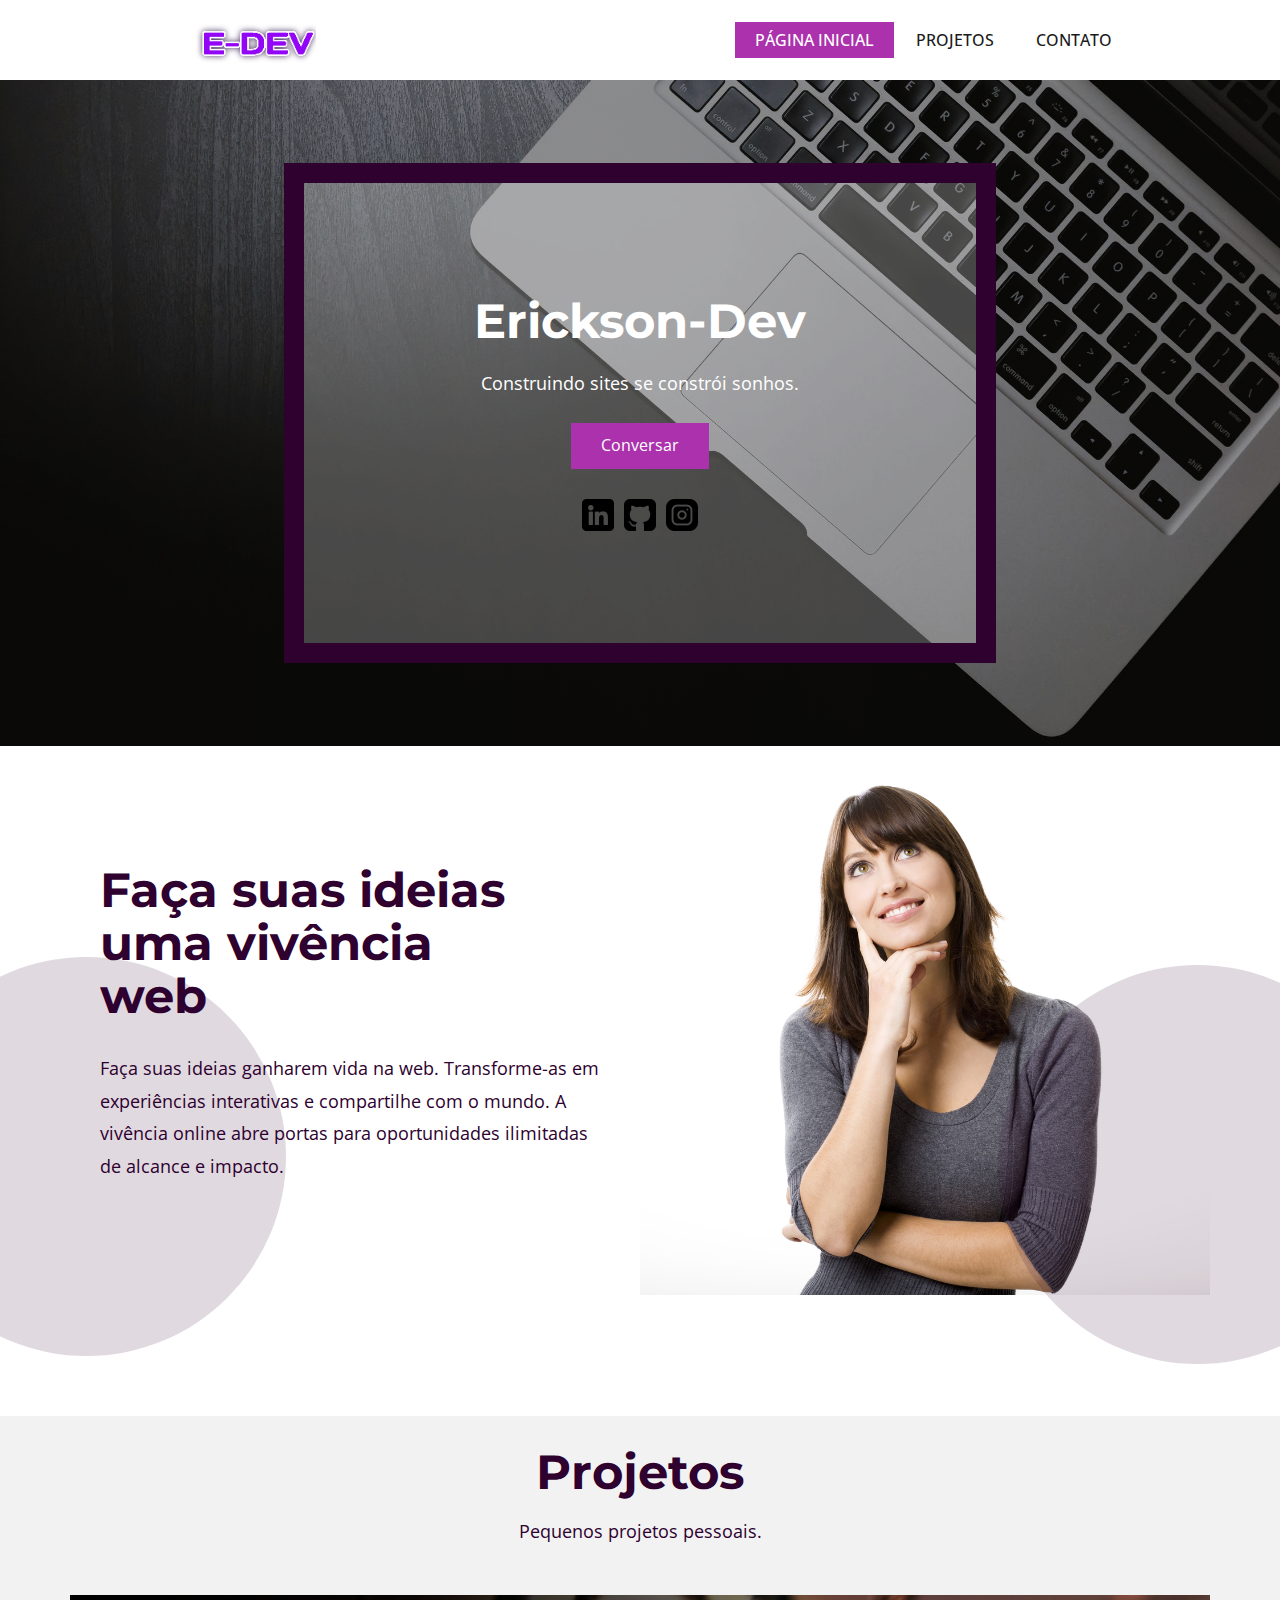
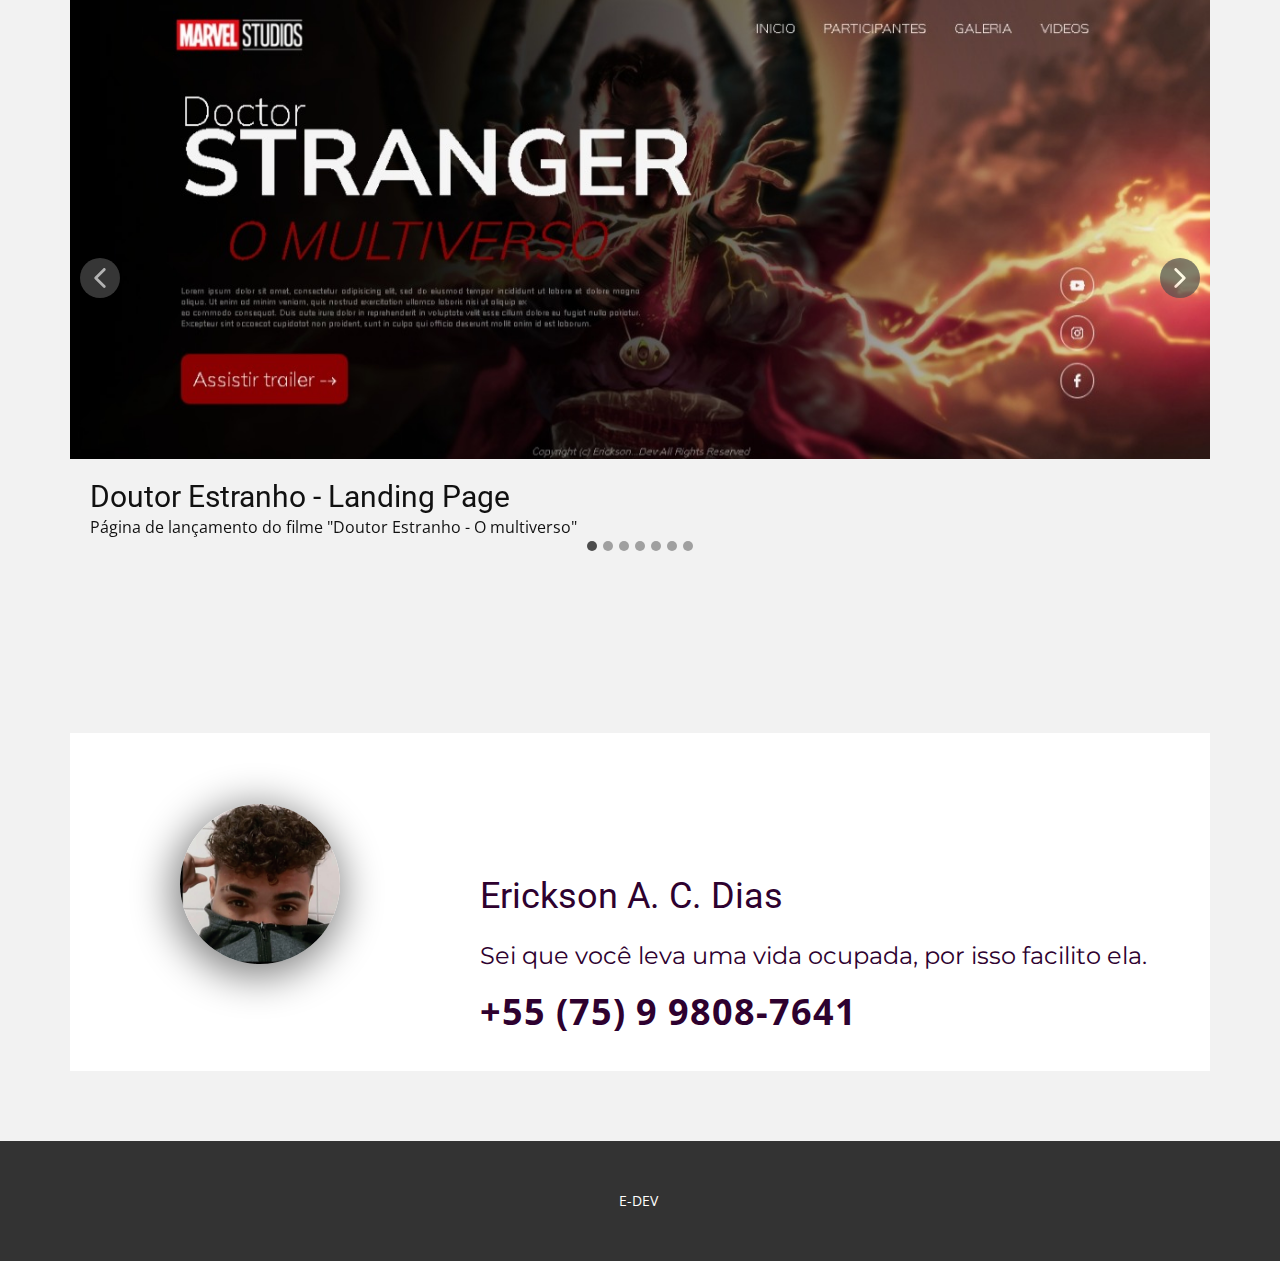
<file: index.html>
<!DOCTYPE html>
<html style="font-size: 16px;" lang="pt"><head>
    <meta name="viewport" content="width=device-width, initial-scale=1.0">
    <meta charset="utf-8">
    <meta name="keywords" content="Gallery, ​Turn your ideas to live web experiences, Our Projects, ​Turn your ideas to live web experiences">
    <meta name="description" content="">
    <title>E-DEV</title>
    <link rel="stylesheet" href="nicepage.css" media="screen">
<link rel="stylesheet" href="Página-Inicial.css" media="screen">
    <script class="u-script" type="text/javascript" src="jquery.js" defer=""></script>
    <script class="u-script" type="text/javascript" src="nicepage.js" defer=""></script>
    <meta name="generator" content="Nicepage 5.10.10, nicepage.com">
    <link id="u-theme-google-font" rel="stylesheet" href="https://fonts.googleapis.com/css?family=Roboto:100,100i,300,300i,400,400i,500,500i,700,700i,900,900i|Open+Sans:300,300i,400,400i,500,500i,600,600i,700,700i,800,800i">
    <link id="u-page-google-font" rel="stylesheet" href="https://fonts.googleapis.com/css?family=Montserrat:100,100i,200,200i,300,300i,400,400i,500,500i,600,600i,700,700i,800,800i,900,900i">
    
    
    
    
    
    <script type="application/ld+json">{
		"@context": "http://schema.org",
		"@type": "Organization",
		"name": "Portifólio"
}</script>
    <meta name="theme-color" content="#2590f4">
    <meta property="og:title" content="Página Inicial">
    <meta property="og:type" content="website">
  <meta data-intl-tel-input-cdn-path="intlTelInput/"></head>
  <body data-home-page="Página-Inicial.html" data-home-page-title="Página Inicial" class="u-body u-xl-mode" data-lang="pt"><header class="u-clearfix u-header u-header" id="sec-7f3a"><div class="u-clearfix u-sheet u-valign-middle-md u-valign-middle-sm u-valign-middle-xs u-sheet-1">
        <nav class="u-menu u-menu-one-level u-offcanvas u-menu-1">
          <div class="menu-collapse" style="font-size: 1rem; letter-spacing: 0px; text-transform: uppercase;">
            <a class="u-button-style u-custom-active-border-color u-custom-active-color u-custom-border u-custom-border-color u-custom-borders u-custom-hover-border-color u-custom-hover-color u-custom-left-right-menu-spacing u-custom-padding-bottom u-custom-text-active-color u-custom-text-color u-custom-text-hover-color u-custom-top-bottom-menu-spacing u-nav-link u-text-active-palette-1-base u-text-hover-palette-2-base" href="#" style="padding: 7px 10px; font-size: calc(1em + 14px);">
              <svg class="u-svg-link" viewBox="0 0 24 24"><use xmlns:xlink="http://www.w3.org/1999/xlink" xlink:href="#menu-hamburger"></use></svg>
              <svg class="u-svg-content" version="1.1" id="menu-hamburger" viewBox="0 0 16 16" x="0px" y="0px" xmlns:xlink="http://www.w3.org/1999/xlink" xmlns="http://www.w3.org/2000/svg"><g><rect y="1" width="16" height="2"></rect><rect y="7" width="16" height="2"></rect><rect y="13" width="16" height="2"></rect>
</g></svg>
            </a>
          </div>
          <div class="u-custom-menu u-nav-container">
            <ul class="u-custom-font u-nav u-spacing-2 u-text-font u-unstyled u-nav-1"><li class="u-nav-item"><a class="u-active-custom-color-1 u-border-active-palette-1-base u-border-hover-palette-1-light-1 u-border-no-left u-border-no-right u-border-no-top u-button-style u-hover-custom-color-2 u-nav-link u-text-active-white u-text-grey-90 u-text-hover-white" href="Página-Inicial.html" style="padding: 10px 20px;">Página Inicial</a>
</li><li class="u-nav-item"><a class="u-active-custom-color-1 u-border-active-palette-1-base u-border-hover-palette-1-light-1 u-border-no-left u-border-no-right u-border-no-top u-button-style u-hover-custom-color-2 u-nav-link u-text-active-white u-text-grey-90 u-text-hover-white" href="Página-Inicial.html#carousel_4efb" style="padding: 10px 20px;">Projetos</a>
</li><li class="u-nav-item"><a class="u-active-custom-color-1 u-border-active-palette-1-base u-border-hover-palette-1-light-1 u-border-no-left u-border-no-right u-border-no-top u-button-style u-hover-custom-color-2 u-nav-link u-text-active-white u-text-grey-90 u-text-hover-white" href="Página-Inicial.html#sec-2f1b" style="padding: 10px 20px;">Contato</a>
</li></ul>
          </div>
          <div class="u-custom-menu u-nav-container-collapse">
            <div class="u-black u-container-style u-inner-container-layout u-opacity u-opacity-95 u-sidenav">
              <div class="u-inner-container-layout u-sidenav-overflow">
                <div class="u-menu-close"></div>
                <ul class="u-align-center u-nav u-popupmenu-items u-unstyled u-nav-2"><li class="u-nav-item"><a class="u-button-style u-nav-link" href="Página-Inicial.html">Página Inicial</a>
</li><li class="u-nav-item"><a class="u-button-style u-nav-link" href="Página-Inicial.html#carousel_4efb">Projetos</a>
</li><li class="u-nav-item"><a class="u-button-style u-nav-link" href="Página-Inicial.html#sec-2f1b">Contato</a>
</li></ul>
              </div>
            </div>
            <div class="u-black u-menu-overlay u-opacity u-opacity-70"></div>
          </div>
        </nav>
        <img class="u-absolute-hcenter-md u-absolute-hcenter-sm u-absolute-hcenter-xs u-expanded-height-md u-expanded-height-sm u-expanded-height-xs u-image u-image-default u-preserve-proportions u-image-1" src="images/20230603_200849.png" alt="" data-image-width="150" data-image-height="100">
      </div></header>
    <section class="u-clearfix u-container-align-center u-image u-shading u-section-1" id="sec-42c0" data-image-width="2250" data-image-height="1500">
      <div class="u-clearfix u-sheet u-valign-middle u-sheet-1">
        <div class="u-align-left u-border-20 u-border-custom-color-3 u-container-align-center u-container-style u-group u-opacity u-opacity-25 u-white u-group-1">
          <div class="u-container-layout u-valign-middle u-container-layout-1">
            <h2 class="u-align-center u-custom-font u-font-montserrat u-text u-text-body-alt-color u-text-1">Erickson-Dev</h2>
            <p class="u-align-center u-text u-text-body-alt-color u-text-2">Construindo sites se constrói sonhos.</p>
            <a href="https://wa.me/5575998087641" class="u-border-none u-btn u-button-style u-custom-color-1 u-btn-1">Conversar</a>
            <div class="u-social-icons u-spacing-10 u-social-icons-1">
              <a class="u-social-url" title="Linkedin" target="_blank" href="https://www.linkedin.com/in/erickson-dias-83967323a/"><span class="u-file-icon u-icon u-social-facebook u-social-icon u-icon-1"><img src="images/3536569.png" alt=""></span>
              </a>
              <a class="u-social-url" title="Github" target="_blank" href="https://github.com/EricksonLOOP"><span class="u-file-icon u-icon u-social-icon u-social-twitter u-icon-2"><img src="images/25657.png" alt=""></span>
              </a>
              <a class="u-social-url" title="instagram" target="_blank" href="https://www.instagram.com/erickson_diias.dev/"><span class="u-file-icon u-icon u-social-icon u-social-instagram u-icon-3"><img src="images/1400829.png" alt=""></span>
              </a>
            </div>
          </div>
        </div>
      </div>
    </section>
    <section class="u-align-center u-clearfix u-section-2" id="carousel_c55b">
      <div class="u-clearfix u-sheet u-sheet-1">
        <div class="u-clearfix u-expanded-width u-gutter-0 u-layout-wrap u-layout-wrap-1">
          <div class="u-gutter-0 u-layout">
            <div class="u-layout-col">
              <div class="u-size-30">
                <div class="u-layout-row">
                  <div class="u-align-left u-container-style u-layout-cell u-size-30 u-layout-cell-1">
                    <div class="u-container-layout u-container-layout-1">
                      <h2 class="u-align-left u-text u-text-custom-color-3 u-text-1">Faça suas ideias uma vivência web</h2>
                      <p class="u-align-left u-text u-text-custom-color-3 u-text-2"> Faça suas ideias ganharem vida na web. Transforme-as em experiências interativas e compartilhe com o mundo. A vivência online abre portas para oportunidades ilimitadas de alcance e impacto.</p>
                    </div>
                  </div>
                  <div class="u-align-center u-container-style u-hidden-sm u-image u-layout-cell u-size-30 u-image-1" data-image-width="1000" data-image-height="1000">
                    <div class="u-container-layout u-container-layout-2" src="">
                      <div class="u-custom-color-3 u-opacity u-opacity-15 u-preserve-proportions u-shape u-shape-circle u-shape-1"></div>
                    </div>
                  </div>
                </div>
              </div>
              <div class="u-size-30">
                <div class="u-layout-row">
                  <div class="u-container-style u-hidden-sm u-layout-cell u-size-60 u-layout-cell-3">
                    <div class="u-container-layout u-container-layout-3"></div>
                  </div>
                </div>
              </div>
            </div>
          </div>
        </div>
        <div class="u-custom-color-3 u-opacity u-opacity-15 u-preserve-proportions u-shape u-shape-circle u-shape-2"></div>
      </div>
    </section>
    <section class="u-clearfix u-grey-5 u-section-3" id="carousel_4efb">
      <div class="u-clearfix u-sheet u-valign-middle-sm u-sheet-1">
        <h2 class="u-align-center u-text u-text-custom-color-3 u-text-default u-text-1">Projetos</h2>
        <p class="u-align-center u-text u-text-custom-color-3 u-text-2">Pequenos projetos pessoais.</p>
        <div class="u-carousel u-expanded-width u-gallery u-layout-carousel u-lightbox u-no-transition u-show-text-always u-gallery-1" data-interval="5000" data-u-ride="carousel" id="carousel-6a75">
          <ol class="u-absolute-hcenter u-carousel-indicators u-carousel-indicators-1">
            <li data-u-target="#carousel-6a75" data-u-slide-to="0" class="u-active u-grey-70 u-shape-circle" style="width: 10px; height: 10px;"></li>
            <li data-u-target="#carousel-6a75" data-u-slide-to="1" class="u-grey-70 u-shape-circle" style="width: 10px; height: 10px;"></li>
            <li data-u-target="#carousel-6a75" data-u-slide-to="2" class="u-grey-70 u-shape-circle" style="width: 10px; height: 10px;"></li>
            <li data-u-target="#carousel-6a75" data-u-slide-to="3" class="u-grey-70 u-shape-circle" style="width: 10px; height: 10px;"></li>
            <li data-u-target="#carousel-6a75" data-u-slide-to="4" class="u-grey-70 u-shape-circle" style="width: 10px; height: 10px;"></li>
            <li data-u-target="#carousel-6a75" data-u-slide-to="5" class="u-grey-70 u-shape-circle" style="width: 10px; height: 10px;"></li>
            <li data-u-target="#carousel-6a75" data-u-slide-to="6" class="u-grey-70 u-shape-circle" style="width: 10px; height: 10px;"></li>
          </ol>
          <div class="u-carousel-inner u-gallery-inner u-gallery-inner-1" role="listbox">
            <div class="u-active u-carousel-item u-gallery-item u-carousel-item-1" data-href="https://ericksonloop.github.io/doctorstrangerLOOP.github.io/">
              <div class="u-back-slide u-back-slide-1" data-image-width="1240" data-image-height="596">
                <img class="u-back-image u-expanded" src="images/CapturadaWeb_19-6-2023_223234_.jpeg">
                <img src="images/CapturadaWeb_19-6-2023_223234_.jpeg" alt="" data-image-width="2000" data-image-height="1333" class="u-back-image u-expanded">
              </div>
              <div class="u-over-slide u-over-slide-1">
                <h3 class="u-gallery-heading">Doutor Estranho - Landing Page</h3>
                <p class="u-gallery-text">Página de lançamento do filme "Doutor Estranho - O multiverso"</p>
              </div>
            </div>
            <div class="u-carousel-item u-gallery-item u-carousel-item-2" data-href="https://ericksonloop.github.io/Landing-page-basica.github.io/">
              <div class="u-back-slide">
                <img class="u-back-image u-expanded" src="images/CapturadaWeb_19-6-2023_223338_.jpeg">
              </div>
              <div class="u-over-slide u-over-slide-2">
                <h3 class="u-gallery-heading">Landing Page</h3>
                <p class="u-gallery-text">Landing Page basica comercial</p>
              </div>
            </div>
            <div class="u-carousel-item u-gallery-item u-carousel-item-3" data-href="https://ericksonloop.github.io/naruto-game/#">
              <div class="u-back-slide">
                <img class="u-back-image u-expanded" src="images/CapturadaWeb_19-6-2023_223537_.jpeg">
              </div>
              <div class="u-over-slide u-over-slide-3">
                <h3 class="u-gallery-heading">Naruto Game Web  - "Em andamento"</h3>
                <p class="u-gallery-text">Projeto que simula um jogo de luta com tematica otaku do anime Naruto.</p>
              </div>
            </div>
            <div class="u-carousel-item u-gallery-item u-carousel-item-4" data-href="https://ericksonloop.github.io/listagempokemon.github.io/">
              <div class="u-back-slide" data-image-width="1240" data-image-height="746">
                <img class="u-back-image u-expanded" src="images/CapturadaWeb_19-6-2023_223434_.jpeg">
              </div>
              <div class="u-over-slide u-over-slide-4">
                <h3 class="u-gallery-heading">Listagem Pokemon</h3>
                <p class="u-gallery-text">Página de listagem de allguns tipos de pokemons.</p>
              </div>
            </div>
            <div class="u-carousel-item u-gallery-item u-carousel-item-5" data-href="https://ericksonloop.github.io/pokedex.github.io/">
              <div class="u-back-slide u-back-slide-5">
                <img class="u-back-image u-expanded" src="images/CapturadaWeb_19-6-2023_224028_1.jpeg" alt="Projeto Pokedex">
              </div>
              <div class="u-over-slide u-over-slide-5">
                <h3 class="u-gallery-heading">Projeto Pokedex</h3>
                <p class="u-gallery-text">Projeto que mostra pokemons e seus poderes. Utiliza API JSON</p>
              </div>
              <style data-mode="XL" data-visited="true"></style>
              <style data-mode="LG"></style>
              <style data-mode="MD" data-visited="true"></style>
              <style data-mode="SM"></style>
              <style data-mode="XS" data-visited="true"></style>
            </div>
            <div class="u-carousel-item u-gallery-item u-carousel-item-6" data-href="https://ericksonloop.github.io/mariobros.github.io">
              <div class="u-back-slide u-back-slide-6">
                <img class="u-back-image u-expanded" src="images/CapturadaWeb_19-6-2023_224151_.jpeg" alt="Lançamento Mario Bros">
              </div>
              <div class="u-over-slide u-over-slide-6">
                <h3 class="u-gallery-heading">Lançamento Mario Bros</h3>
                <p class="u-gallery-text">Página comercial de lançamento do filme Mario Bros.</p>
              </div>
              <style data-mode="XL"></style>
              <style data-mode="LG"></style>
              <style data-mode="MD" data-visited="true"></style>
              <style data-mode="SM"></style>
              <style data-mode="XS" data-visited="true"></style>
            </div>
            <div class="u-carousel-item u-gallery-item u-carousel-item-7" data-image-width="1240" data-image-height="596" data-href="https://ericksonloop.github.io/tlou.github.io">
              <div class="u-back-slide u-back-slide-7">
                <img class="u-back-image u-expanded" src="images/CapturadaWeb_19-6-2023_224252_.jpeg" alt="The Last of Us">
              </div>
              <div class="u-over-slide u-over-slide-7">
                <h3 class="u-gallery-heading">The Last of Us</h3>
                <p class="u-gallery-text">Página de lançamento da série "The Last of Us".</p>
              </div>
              <style data-mode="XL"></style>
              <style data-mode="LG"></style>
              <style data-mode="MD" data-visited="true"></style>
              <style data-mode="SM"></style>
              <style data-mode="XS" data-visited="true"></style>
            </div>
          </div>
          <a class="u-absolute-vcenter-lg u-absolute-vcenter-xl u-carousel-control u-carousel-control-prev u-grey-70 u-icon-circle u-opacity u-opacity-70 u-spacing-10 u-text-white u-carousel-control-1" href="#carousel-6a75" role="button" data-u-slide="prev">
            <span aria-hidden="true">
              <svg viewBox="0 0 451.847 451.847"><path d="M97.141,225.92c0-8.095,3.091-16.192,9.259-22.366L300.689,9.27c12.359-12.359,32.397-12.359,44.751,0
c12.354,12.354,12.354,32.388,0,44.748L173.525,225.92l171.903,171.909c12.354,12.354,12.354,32.391,0,44.744
c-12.354,12.365-32.386,12.365-44.745,0l-194.29-194.281C100.226,242.115,97.141,234.018,97.141,225.92z"></path></svg>
            </span>
            <span class="sr-only">
              <svg viewBox="0 0 451.847 451.847"><path d="M97.141,225.92c0-8.095,3.091-16.192,9.259-22.366L300.689,9.27c12.359-12.359,32.397-12.359,44.751,0
c12.354,12.354,12.354,32.388,0,44.748L173.525,225.92l171.903,171.909c12.354,12.354,12.354,32.391,0,44.744
c-12.354,12.365-32.386,12.365-44.745,0l-194.29-194.281C100.226,242.115,97.141,234.018,97.141,225.92z"></path></svg>
            </span>
          </a>
          <a class="u-absolute-vcenter-lg u-absolute-vcenter-xl u-carousel-control u-carousel-control-next u-grey-70 u-icon-circle u-opacity u-opacity-70 u-spacing-10 u-text-white u-carousel-control-2" href="#carousel-6a75" role="button" data-u-slide="next">
            <span aria-hidden="true">
              <svg viewBox="0 0 451.846 451.847"><path d="M345.441,248.292L151.154,442.573c-12.359,12.365-32.397,12.365-44.75,0c-12.354-12.354-12.354-32.391,0-44.744
L278.318,225.92L106.409,54.017c-12.354-12.359-12.354-32.394,0-44.748c12.354-12.359,32.391-12.359,44.75,0l194.287,194.284
c6.177,6.18,9.262,14.271,9.262,22.366C354.708,234.018,351.617,242.115,345.441,248.292z"></path></svg>
            </span>
            <span class="sr-only">
              <svg viewBox="0 0 451.846 451.847"><path d="M345.441,248.292L151.154,442.573c-12.359,12.365-32.397,12.365-44.75,0c-12.354-12.354-12.354-32.391,0-44.744
L278.318,225.92L106.409,54.017c-12.354-12.359-12.354-32.394,0-44.748c12.354-12.359,32.391-12.359,44.75,0l194.287,194.284
c6.177,6.18,9.262,14.271,9.262,22.366C354.708,234.018,351.617,242.115,345.441,248.292z"></path></svg>
            </span>
          </a>
        </div>
      </div>
    </section>
    <section class="u-clearfix u-grey-5 u-section-4" id="sec-2f1b">
      <div class="u-clearfix u-sheet u-sheet-1">
        <div class="u-clearfix u-expanded-width u-layout-wrap u-layout-wrap-1">
          <div class="u-layout">
            <div class="u-layout-row">
              <div class="u-container-style u-layout-cell u-size-20 u-white u-layout-cell-1">
                <div class="u-container-layout u-container-layout-1">
                  <div class="u-image u-image-circle u-preserve-proportions u-image-1" alt="" data-image-width="720" data-image-height="720"></div>
                </div>
              </div>
              <div class="u-align-center-sm u-align-center-xs u-container-style u-layout-cell u-size-40 u-white u-layout-cell-2">
                <div class="u-container-layout u-valign-bottom u-container-layout-2">
                  <h2 class="u-subtitle u-text u-text-custom-color-3 u-text-default u-text-1">Erickson A. C. Dias</h2>
                  <h5 class="u-custom-font u-font-montserrat u-text u-text-custom-color-3 u-text-default u-text-2"> Sei que você leva uma vida ocupada, por isso facilito ela.</h5>
                  <a href="https://api.whatsapp.com/send/?phone=5575998087641&text&type=phone_number&app_absent=0" class="u-active-none u-btn u-button-style u-hover-none u-none u-text-custom-color-3 u-text-hover-custom-color-1 u-btn-1">+55 (75) 9 9808-7641</a>
                </div>
              </div>
            </div>
          </div>
        </div>
      </div>
    </section>
    
    
    <footer class="u-align-center u-clearfix u-footer u-grey-80 u-footer" id="sec-c2ea"><div class="u-clearfix u-sheet u-sheet-1">
        <p class="u-small-text u-text u-text-variant u-text-1">E-DEV&nbsp;</p>
      </div></footer>
  </body></html>
</file>
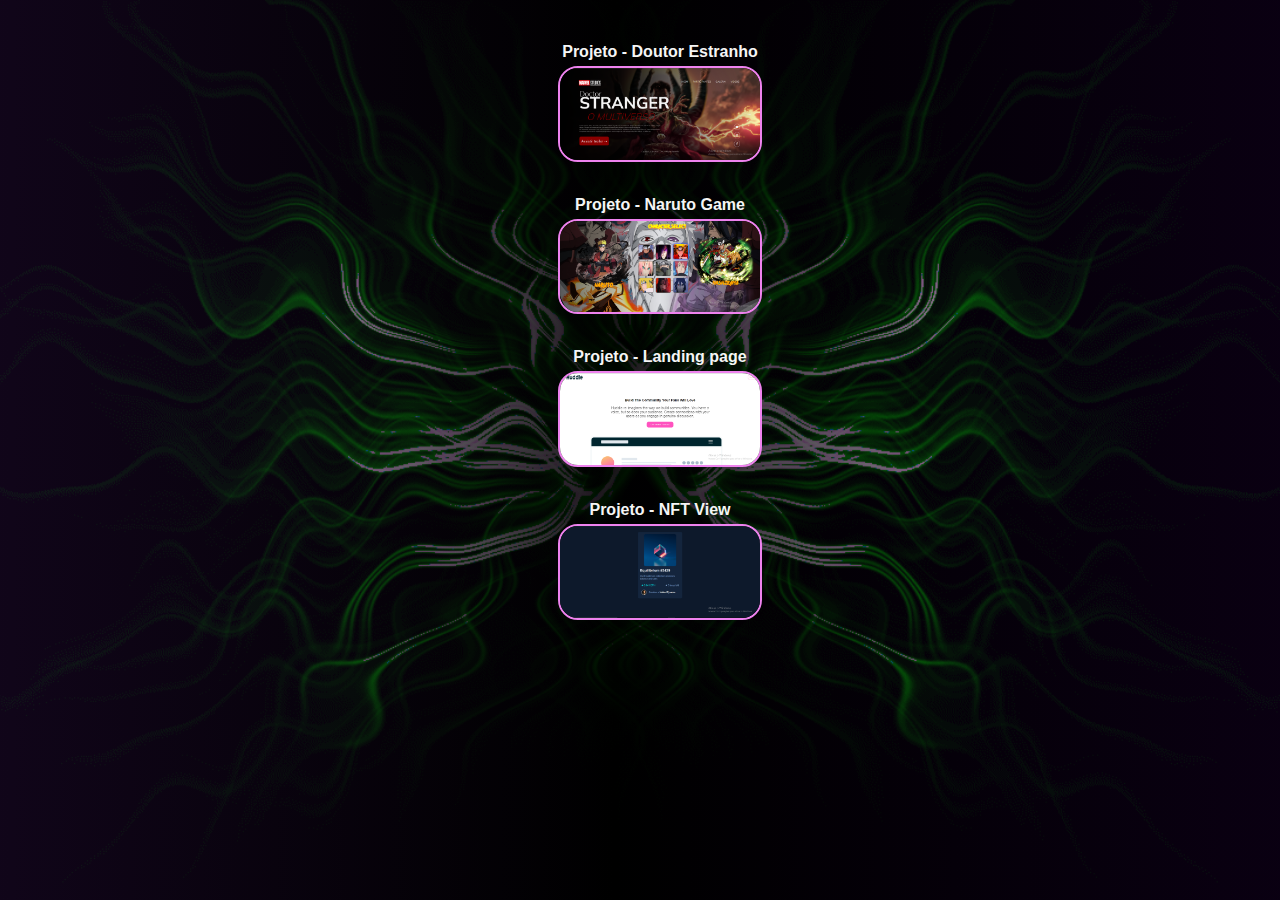
<file: projetos.html>
<!DOCTYPE html>
<html>
<head>
  <meta charset="utf-8">
  <meta name="viewport" content="width=device-width, initial-scale=1">
  <link rel="stylesheet" type="text/css" href="projetos.css">

  <title>Projetos</title>
</head>
<body>
  <main>
    <ul class="lista">
      <li class="itens-lista">
        <a href="https://ericksonloop.github.io/doctorstrangerLOOP.github.io/">Projeto - Doutor Estranho <br><img class="projetos" src="img/projetos/doutor-estranho-landng-page.png"></a>
      </li>
      <li class="itens-lista">
        <a href="https://ericksonloop.github.io/naruto-game/#">Projeto - Naruto Game<br><img class="projetos" src="img/projetos/naruto-game.png"></a>
      </li>
      <li class="itens-lista">
        <a href="https://ericksonloop.github.io/hundle-landingpage/ ">Projeto - Landing page<br><img class="projetos" src="img/projetos/hundle-landing-page.png"></a>
      </li>
      <li class="itens-lista">
        <a href="https://ericksonloop.github.io/nft-view/">Projeto - NFT View<br> <img class="projetos" src="img/projetos/nft-view.png"></a>
      </li>
    </ul>
  </main>

</body>
</html>
</file>
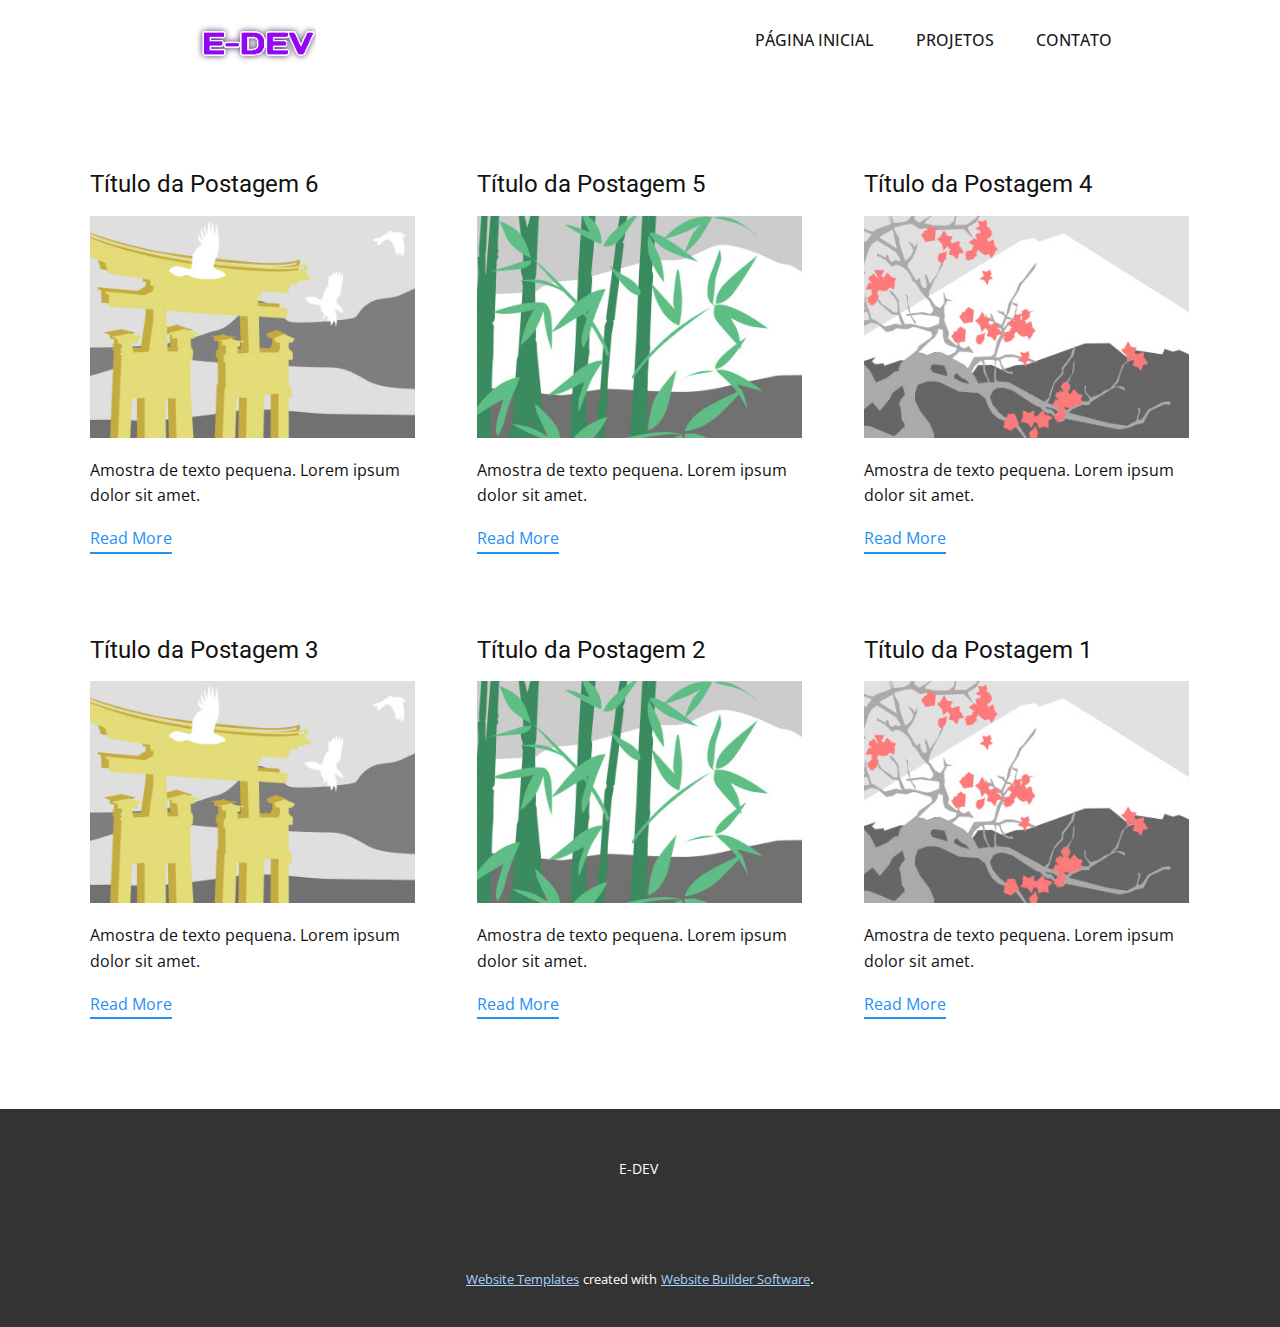
<file: blog/blog.html>
<!DOCTYPE html>
<html style="font-size: 16px;" lang="pt"><head>
    <meta name="viewport" content="width=device-width, initial-scale=1.0">
    <meta charset="utf-8">
    <meta name="keywords" content="">
    <meta name="description" content="">
    <title>Blog Template</title>
    <link rel="stylesheet" href="../nicepage.css" media="screen">
<link rel="stylesheet" href="../Blog-Template.css" media="screen">
    <script class="u-script" type="text/javascript" src="../jquery.js" defer=""></script>
    <script class="u-script" type="text/javascript" src="../nicepage.js" defer=""></script>
    <meta name="generator" content="Nicepage 5.10.10, nicepage.com">
    <link id="u-theme-google-font" rel="stylesheet" href="https://fonts.googleapis.com/css?family=Roboto:100,100i,300,300i,400,400i,500,500i,700,700i,900,900i|Open+Sans:300,300i,400,400i,500,500i,600,600i,700,700i,800,800i">
    
    
    <script type="application/ld+json">{
		"@context": "http://schema.org",
		"@type": "Organization",
		"name": "Portifólio"
}</script>
    <meta name="theme-color" content="#2590f4">
  <meta data-intl-tel-input-cdn-path="intlTelInput/"></head>
  <body class="u-body u-xl-mode" data-lang="pt"><header class="u-clearfix u-header u-header" id="sec-7f3a"><div class="u-clearfix u-sheet u-valign-middle-md u-valign-middle-sm u-valign-middle-xs u-sheet-1">
        <nav class="u-menu u-menu-one-level u-offcanvas u-menu-1">
          <div class="menu-collapse" style="font-size: 1rem; letter-spacing: 0px; text-transform: uppercase;">
            <a class="u-button-style u-custom-active-border-color u-custom-active-color u-custom-border u-custom-border-color u-custom-borders u-custom-hover-border-color u-custom-hover-color u-custom-left-right-menu-spacing u-custom-padding-bottom u-custom-text-active-color u-custom-text-color u-custom-text-hover-color u-custom-top-bottom-menu-spacing u-nav-link u-text-active-palette-1-base u-text-hover-palette-2-base" href="#" style="padding: 7px 10px; font-size: calc(1em + 14px);">
              <svg class="u-svg-link" viewBox="0 0 24 24"><use xmlns:xlink="http://www.w3.org/1999/xlink" xlink:href="#menu-hamburger"></use></svg>
              <svg class="u-svg-content" version="1.1" id="menu-hamburger" viewBox="0 0 16 16" x="0px" y="0px" xmlns:xlink="http://www.w3.org/1999/xlink" xmlns="http://www.w3.org/2000/svg"><g><rect y="1" width="16" height="2"></rect><rect y="7" width="16" height="2"></rect><rect y="13" width="16" height="2"></rect>
</g></svg>
            </a>
          </div>
          <div class="u-custom-menu u-nav-container">
            <ul class="u-custom-font u-nav u-spacing-2 u-text-font u-unstyled u-nav-1"><li class="u-nav-item"><a class="u-active-custom-color-1 u-border-active-palette-1-base u-border-hover-palette-1-light-1 u-border-no-left u-border-no-right u-border-no-top u-button-style u-hover-custom-color-2 u-nav-link u-text-active-white u-text-grey-90 u-text-hover-white" href="../Página-Inicial.html" style="padding: 10px 20px;">Página Inicial</a>
</li><li class="u-nav-item"><a class="u-active-custom-color-1 u-border-active-palette-1-base u-border-hover-palette-1-light-1 u-border-no-left u-border-no-right u-border-no-top u-button-style u-hover-custom-color-2 u-nav-link u-text-active-white u-text-grey-90 u-text-hover-white" href="../Página-Inicial.html#carousel_4efb" style="padding: 10px 20px;">Projetos</a>
</li><li class="u-nav-item"><a class="u-active-custom-color-1 u-border-active-palette-1-base u-border-hover-palette-1-light-1 u-border-no-left u-border-no-right u-border-no-top u-button-style u-hover-custom-color-2 u-nav-link u-text-active-white u-text-grey-90 u-text-hover-white" href="../Página-Inicial.html#sec-2f1b" style="padding: 10px 20px;">Contato</a>
</li></ul>
          </div>
          <div class="u-custom-menu u-nav-container-collapse">
            <div class="u-black u-container-style u-inner-container-layout u-opacity u-opacity-95 u-sidenav">
              <div class="u-inner-container-layout u-sidenav-overflow">
                <div class="u-menu-close"></div>
                <ul class="u-align-center u-nav u-popupmenu-items u-unstyled u-nav-2"><li class="u-nav-item"><a class="u-button-style u-nav-link" href="../Página-Inicial.html">Página Inicial</a>
</li><li class="u-nav-item"><a class="u-button-style u-nav-link" href="../Página-Inicial.html#carousel_4efb">Projetos</a>
</li><li class="u-nav-item"><a class="u-button-style u-nav-link" href="../Página-Inicial.html#sec-2f1b">Contato</a>
</li></ul>
              </div>
            </div>
            <div class="u-black u-menu-overlay u-opacity u-opacity-70"></div>
          </div>
        </nav>
        <img class="u-absolute-hcenter-md u-absolute-hcenter-sm u-absolute-hcenter-xs u-expanded-height-md u-expanded-height-sm u-expanded-height-xs u-image u-image-default u-preserve-proportions u-image-1" src="../images/20230603_200849.png" alt="" data-image-width="150" data-image-height="100">
      </div></header>
    <section class="u-clearfix u-section-1" id="sec-ecfc">
      <div class="u-clearfix u-sheet u-valign-middle u-sheet-1"><!--blog--><!--blog_options_json--><!--{"type":"Recent","source":"","tags":"","count":""}--><!--/blog_options_json-->
        <div class="u-blog u-expanded-width u-repeater u-repeater-1"><!--blog_post-->
          <div class="u-blog-post u-container-style u-repeater-item u-white u-repeater-item-1">
            <div class="u-container-layout u-similar-container u-valign-top u-container-layout-1"><!--blog_post_header-->
              <h4 class="u-blog-control u-text u-text-1">
                <a class="u-post-header-link" href="../blog/post-5.html">Título da Postagem 6</a>
              </h4><!--/blog_post_header--><!--blog_post_image-->
              <a class="u-post-header-link" href="../blog/post-5.html"><img alt="" class="u-blog-control u-expanded-width u-image u-image-default u-image-1" src="../images/8ad73f3c.jpeg"></a><!--/blog_post_image--><!--blog_post_content-->
              <div class="u-blog-control u-post-content u-text u-text-2 fr-view">Amostra de texto pequena. Lorem ipsum dolor sit amet.</div><!--/blog_post_content--><!--blog_post_readmore-->
              <a href="../blog/post-5.html" class="u-blog-control u-border-2 u-border-palette-1-base u-btn u-btn-rectangle u-button-style u-none u-btn-1"><!--blog_post_readmore_content--><!--options_json--><!--{"content":"Read More","defaultValue":"Ler Mais"}--><!--/options_json-->Read More<!--/blog_post_readmore_content--></a><!--/blog_post_readmore-->
            </div>
          </div><div class="u-blog-post u-container-style u-repeater-item u-video-cover u-white">
            <div class="u-container-layout u-similar-container u-valign-top u-container-layout-2"><!--blog_post_header-->
              <h4 class="u-blog-control u-text u-text-3">
                <a class="u-post-header-link" href="../blog/post-4.html">Título da Postagem 5</a>
              </h4><!--/blog_post_header--><!--blog_post_image-->
              <a class="u-post-header-link" href="../blog/post-4.html"><img alt="" class="u-blog-control u-expanded-width u-image u-image-default u-image-2" src="../images/68f64b9d.jpeg"></a><!--/blog_post_image--><!--blog_post_content-->
              <div class="u-blog-control u-post-content u-text u-text-4 fr-view">Amostra de texto pequena. Lorem ipsum dolor sit amet.</div><!--/blog_post_content--><!--blog_post_readmore-->
              <a href="../blog/post-4.html" class="u-blog-control u-border-2 u-border-palette-1-base u-btn u-btn-rectangle u-button-style u-none u-btn-2"><!--blog_post_readmore_content--><!--options_json--><!--{"content":"Read More","defaultValue":"Ler Mais"}--><!--/options_json-->Read More<!--/blog_post_readmore_content--></a><!--/blog_post_readmore-->
            </div>
          </div><div class="u-blog-post u-container-style u-repeater-item u-video-cover u-white">
            <div class="u-container-layout u-similar-container u-valign-top u-container-layout-3"><!--blog_post_header-->
              <h4 class="u-blog-control u-text u-text-5">
                <a class="u-post-header-link" href="../blog/post-3.html">Título da Postagem 4</a>
              </h4><!--/blog_post_header--><!--blog_post_image-->
              <a class="u-post-header-link" href="../blog/post-3.html"><img alt="" class="u-blog-control u-expanded-width u-image u-image-default u-image-3" src="../images/0fd3416c.jpeg"></a><!--/blog_post_image--><!--blog_post_content-->
              <div class="u-blog-control u-post-content u-text u-text-6 fr-view">Amostra de texto pequena. Lorem ipsum dolor sit amet.</div><!--/blog_post_content--><!--blog_post_readmore-->
              <a href="../blog/post-3.html" class="u-blog-control u-border-2 u-border-palette-1-base u-btn u-btn-rectangle u-button-style u-none u-btn-3"><!--blog_post_readmore_content--><!--options_json--><!--{"content":"Read More","defaultValue":"Ler Mais"}--><!--/options_json-->Read More<!--/blog_post_readmore_content--></a><!--/blog_post_readmore-->
            </div>
          </div><div class="u-blog-post u-container-style u-repeater-item u-white u-repeater-item-1">
            <div class="u-container-layout u-similar-container u-valign-top u-container-layout-1"><!--blog_post_header-->
              <h4 class="u-blog-control u-text u-text-1">
                <a class="u-post-header-link" href="../blog/post-2.html">Título da Postagem 3</a>
              </h4><!--/blog_post_header--><!--blog_post_image-->
              <a class="u-post-header-link" href="../blog/post-2.html"><img alt="" class="u-blog-control u-expanded-width u-image u-image-default u-image-1" src="../images/8ad73f3c.jpeg"></a><!--/blog_post_image--><!--blog_post_content-->
              <div class="u-blog-control u-post-content u-text u-text-2 fr-view">Amostra de texto pequena. Lorem ipsum dolor sit amet.</div><!--/blog_post_content--><!--blog_post_readmore-->
              <a href="../blog/post-2.html" class="u-blog-control u-border-2 u-border-palette-1-base u-btn u-btn-rectangle u-button-style u-none u-btn-1"><!--blog_post_readmore_content--><!--options_json--><!--{"content":"Read More","defaultValue":"Ler Mais"}--><!--/options_json-->Read More<!--/blog_post_readmore_content--></a><!--/blog_post_readmore-->
            </div>
          </div><div class="u-blog-post u-container-style u-repeater-item u-video-cover u-white">
            <div class="u-container-layout u-similar-container u-valign-top u-container-layout-2"><!--blog_post_header-->
              <h4 class="u-blog-control u-text u-text-3">
                <a class="u-post-header-link" href="../blog/post-1.html">Título da Postagem 2</a>
              </h4><!--/blog_post_header--><!--blog_post_image-->
              <a class="u-post-header-link" href="../blog/post-1.html"><img alt="" class="u-blog-control u-expanded-width u-image u-image-default u-image-2" src="../images/68f64b9d.jpeg"></a><!--/blog_post_image--><!--blog_post_content-->
              <div class="u-blog-control u-post-content u-text u-text-4 fr-view">Amostra de texto pequena. Lorem ipsum dolor sit amet.</div><!--/blog_post_content--><!--blog_post_readmore-->
              <a href="../blog/post-1.html" class="u-blog-control u-border-2 u-border-palette-1-base u-btn u-btn-rectangle u-button-style u-none u-btn-2"><!--blog_post_readmore_content--><!--options_json--><!--{"content":"Read More","defaultValue":"Ler Mais"}--><!--/options_json-->Read More<!--/blog_post_readmore_content--></a><!--/blog_post_readmore-->
            </div>
          </div><div class="u-blog-post u-container-style u-repeater-item u-video-cover u-white">
            <div class="u-container-layout u-similar-container u-valign-top u-container-layout-3"><!--blog_post_header-->
              <h4 class="u-blog-control u-text u-text-5">
                <a class="u-post-header-link" href="../blog/post.html">Título da Postagem 1</a>
              </h4><!--/blog_post_header--><!--blog_post_image-->
              <a class="u-post-header-link" href="../blog/post.html"><img alt="" class="u-blog-control u-expanded-width u-image u-image-default u-image-3" src="../images/0fd3416c.jpeg"></a><!--/blog_post_image--><!--blog_post_content-->
              <div class="u-blog-control u-post-content u-text u-text-6 fr-view">Amostra de texto pequena. Lorem ipsum dolor sit amet.</div><!--/blog_post_content--><!--blog_post_readmore-->
              <a href="../blog/post.html" class="u-blog-control u-border-2 u-border-palette-1-base u-btn u-btn-rectangle u-button-style u-none u-btn-3"><!--blog_post_readmore_content--><!--options_json--><!--{"content":"Read More","defaultValue":"Ler Mais"}--><!--/options_json-->Read More<!--/blog_post_readmore_content--></a><!--/blog_post_readmore-->
            </div>
          </div><!--/blog_post--><!--blog_post-->
          <!--/blog_post--><!--blog_post-->
          <!--/blog_post-->
        </div><!--/blog-->
      </div>
    </section>
    
    
    <footer class="u-align-center u-clearfix u-footer u-grey-80 u-footer" id="sec-c2ea"><div class="u-clearfix u-sheet u-sheet-1">
        <p class="u-small-text u-text u-text-variant u-text-1">E-DEV&nbsp;</p>
      </div></footer>
    <section class="u-backlink u-clearfix u-grey-80">
      <a class="u-link" href="https://nicepage.com/website-templates" target="_blank">
        <span>Website Templates</span>
      </a>
      <p class="u-text">
        <span>created with</span>
      </p>
      <a class="u-link" href="" target="_blank">
        <span>Website Builder Software</span>
      </a>. 
    </section>
  
</body></html>
</file>
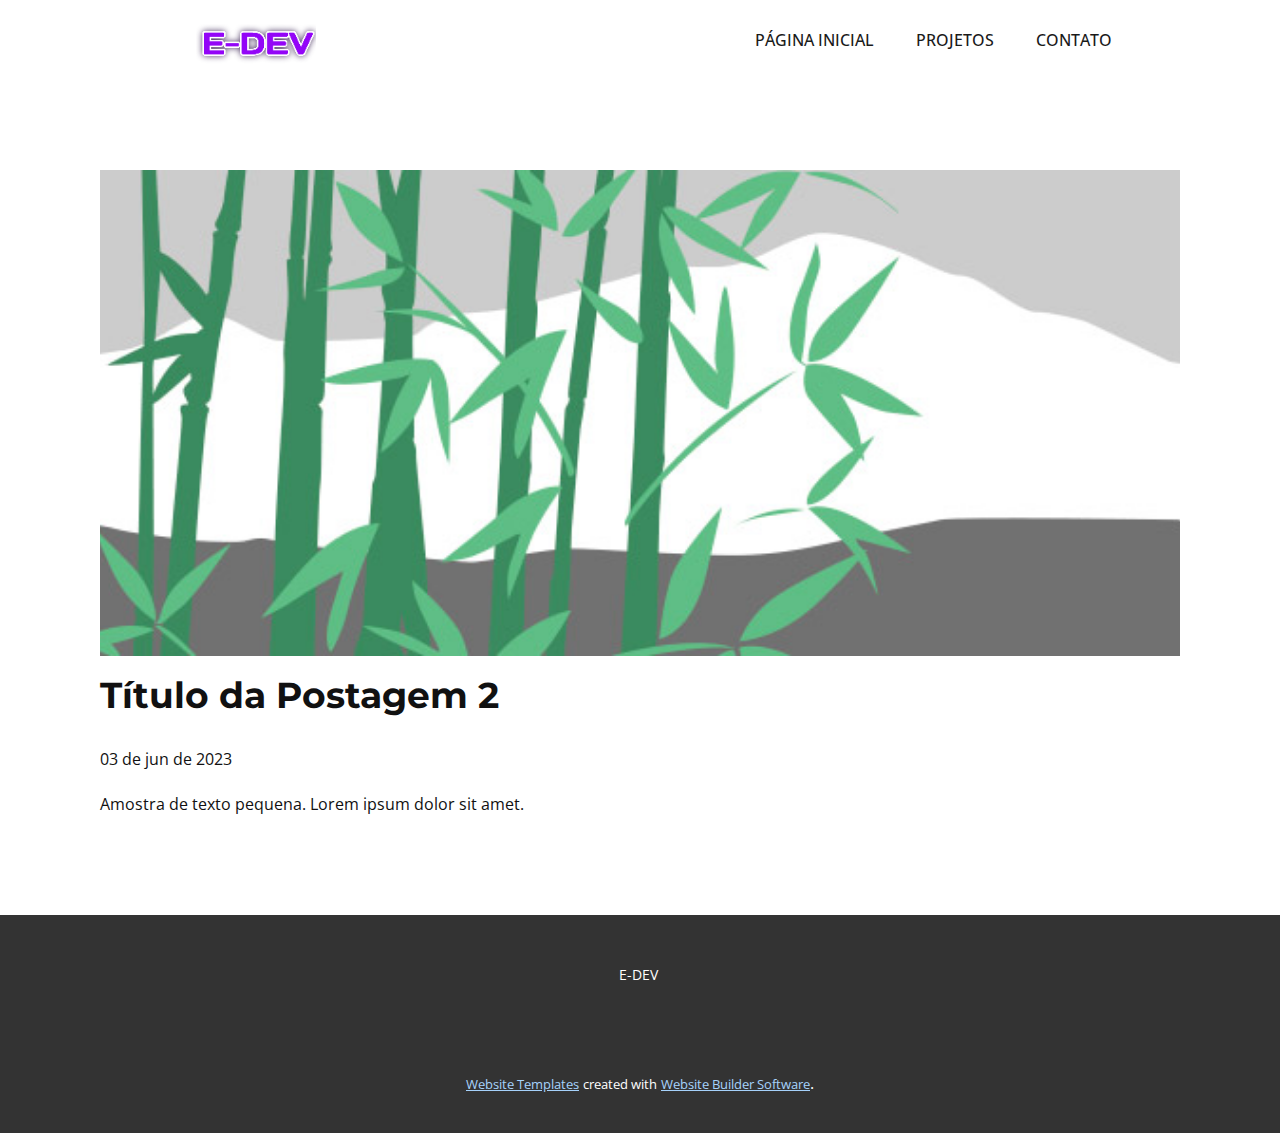
<file: blog/post-1.html>
<!DOCTYPE html>
<html style="font-size: 16px;" lang="pt"><head>
    <meta name="viewport" content="width=device-width, initial-scale=1.0">
    <meta charset="utf-8">
    <meta name="keywords" content="Título da Postagem 1">
    <meta name="description" content="">
    <title>Título da Postagem 2</title>
    <link rel="stylesheet" href="../nicepage.css" media="screen">
<link rel="stylesheet" href="../Post-Template.css" media="screen">
    <script class="u-script" type="text/javascript" src="../jquery.js" defer=""></script>
    <script class="u-script" type="text/javascript" src="../nicepage.js" defer=""></script>
    <meta name="generator" content="Nicepage 5.10.10, nicepage.com">
    <link id="u-theme-google-font" rel="stylesheet" href="https://fonts.googleapis.com/css?family=Roboto:100,100i,300,300i,400,400i,500,500i,700,700i,900,900i|Open+Sans:300,300i,400,400i,500,500i,600,600i,700,700i,800,800i">
    <link id="u-page-google-font" rel="stylesheet" href="https://fonts.googleapis.com/css?family=Montserrat:100,100i,200,200i,300,300i,400,400i,500,500i,600,600i,700,700i,800,800i,900,900i">
    
    
    <script type="application/ld+json">{
		"@context": "http://schema.org",
		"@type": "Organization",
		"name": "Portifólio"
}</script>
    <meta name="theme-color" content="#2590f4">
  <meta data-intl-tel-input-cdn-path="intlTelInput/"></head>
  <body class="u-body u-xl-mode" data-lang="pt"><header class="u-clearfix u-header u-header" id="sec-7f3a"><div class="u-clearfix u-sheet u-valign-middle-md u-valign-middle-sm u-valign-middle-xs u-sheet-1">
        <nav class="u-menu u-menu-one-level u-offcanvas u-menu-1">
          <div class="menu-collapse" style="font-size: 1rem; letter-spacing: 0px; text-transform: uppercase;">
            <a class="u-button-style u-custom-active-border-color u-custom-active-color u-custom-border u-custom-border-color u-custom-borders u-custom-hover-border-color u-custom-hover-color u-custom-left-right-menu-spacing u-custom-padding-bottom u-custom-text-active-color u-custom-text-color u-custom-text-hover-color u-custom-top-bottom-menu-spacing u-nav-link u-text-active-palette-1-base u-text-hover-palette-2-base" href="#" style="padding: 7px 10px; font-size: calc(1em + 14px);">
              <svg class="u-svg-link" viewBox="0 0 24 24"><use xmlns:xlink="http://www.w3.org/1999/xlink" xlink:href="#menu-hamburger"></use></svg>
              <svg class="u-svg-content" version="1.1" id="menu-hamburger" viewBox="0 0 16 16" x="0px" y="0px" xmlns:xlink="http://www.w3.org/1999/xlink" xmlns="http://www.w3.org/2000/svg"><g><rect y="1" width="16" height="2"></rect><rect y="7" width="16" height="2"></rect><rect y="13" width="16" height="2"></rect>
</g></svg>
            </a>
          </div>
          <div class="u-custom-menu u-nav-container">
            <ul class="u-custom-font u-nav u-spacing-2 u-text-font u-unstyled u-nav-1"><li class="u-nav-item"><a class="u-active-custom-color-1 u-border-active-palette-1-base u-border-hover-palette-1-light-1 u-border-no-left u-border-no-right u-border-no-top u-button-style u-hover-custom-color-2 u-nav-link u-text-active-white u-text-grey-90 u-text-hover-white" href="../Página-Inicial.html" style="padding: 10px 20px;">Página Inicial</a>
</li><li class="u-nav-item"><a class="u-active-custom-color-1 u-border-active-palette-1-base u-border-hover-palette-1-light-1 u-border-no-left u-border-no-right u-border-no-top u-button-style u-hover-custom-color-2 u-nav-link u-text-active-white u-text-grey-90 u-text-hover-white" href="../Página-Inicial.html#carousel_4efb" style="padding: 10px 20px;">Projetos</a>
</li><li class="u-nav-item"><a class="u-active-custom-color-1 u-border-active-palette-1-base u-border-hover-palette-1-light-1 u-border-no-left u-border-no-right u-border-no-top u-button-style u-hover-custom-color-2 u-nav-link u-text-active-white u-text-grey-90 u-text-hover-white" href="../Página-Inicial.html#sec-2f1b" style="padding: 10px 20px;">Contato</a>
</li></ul>
          </div>
          <div class="u-custom-menu u-nav-container-collapse">
            <div class="u-black u-container-style u-inner-container-layout u-opacity u-opacity-95 u-sidenav">
              <div class="u-inner-container-layout u-sidenav-overflow">
                <div class="u-menu-close"></div>
                <ul class="u-align-center u-nav u-popupmenu-items u-unstyled u-nav-2"><li class="u-nav-item"><a class="u-button-style u-nav-link" href="../Página-Inicial.html">Página Inicial</a>
</li><li class="u-nav-item"><a class="u-button-style u-nav-link" href="../Página-Inicial.html#carousel_4efb">Projetos</a>
</li><li class="u-nav-item"><a class="u-button-style u-nav-link" href="../Página-Inicial.html#sec-2f1b">Contato</a>
</li></ul>
              </div>
            </div>
            <div class="u-black u-menu-overlay u-opacity u-opacity-70"></div>
          </div>
        </nav>
        <img class="u-absolute-hcenter-md u-absolute-hcenter-sm u-absolute-hcenter-xs u-expanded-height-md u-expanded-height-sm u-expanded-height-xs u-image u-image-default u-preserve-proportions u-image-1" src="../images/20230603_200849.png" alt="" data-image-width="150" data-image-height="100">
      </div></header>
    <section class="u-align-center u-clearfix u-section-1" id="sec-706a">
      <div class="u-clearfix u-sheet u-valign-middle-md u-valign-middle-sm u-valign-middle-xs u-sheet-1"><!--post_details--><!--post_details_options_json--><!--{"source":""}--><!--/post_details_options_json--><!--blog_post-->
        <div class="u-container-style u-expanded-width u-post-details u-post-details-1">
          <div class="u-container-layout u-valign-middle u-container-layout-1"><!--blog_post_image-->
            <img alt="" class="u-blog-control u-expanded-width u-image u-image-default u-image-1" src="../images/68f64b9d.jpeg"><!--/blog_post_image--><!--blog_post_header-->
            <h2 class="u-blog-control u-text u-text-1">Título da Postagem 2</h2><!--/blog_post_header--><!--blog_post_metadata-->
            <div class="u-blog-control u-metadata u-metadata-1"><!--blog_post_metadata_date-->
              <span class="u-meta-date u-meta-icon">03 de jun de 2023</span><!--/blog_post_metadata_date--><!--blog_post_metadata_category-->
              <!--/blog_post_metadata_category--><!--blog_post_metadata_comments-->
              <!--/blog_post_metadata_comments-->
            </div><!--/blog_post_metadata--><!--blog_post_content-->
            <div class="u-align-justify u-blog-control u-post-content u-text u-text-2 fr-view">
  Amostra de texto pequena. Lorem ipsum dolor sit amet.
  </div><!--/blog_post_content-->
          </div>
        </div><!--/blog_post--><!--/post_details-->
      </div>
    </section>
    
    
    <footer class="u-align-center u-clearfix u-footer u-grey-80 u-footer" id="sec-c2ea"><div class="u-clearfix u-sheet u-sheet-1">
        <p class="u-small-text u-text u-text-variant u-text-1">E-DEV&nbsp;</p>
      </div></footer>
    <section class="u-backlink u-clearfix u-grey-80">
      <a class="u-link" href="https://nicepage.com/website-templates" target="_blank">
        <span>Website Templates</span>
      </a>
      <p class="u-text">
        <span>created with</span>
      </p>
      <a class="u-link" href="" target="_blank">
        <span>Website Builder Software</span>
      </a>. 
    </section>
  
</body></html>
</file>
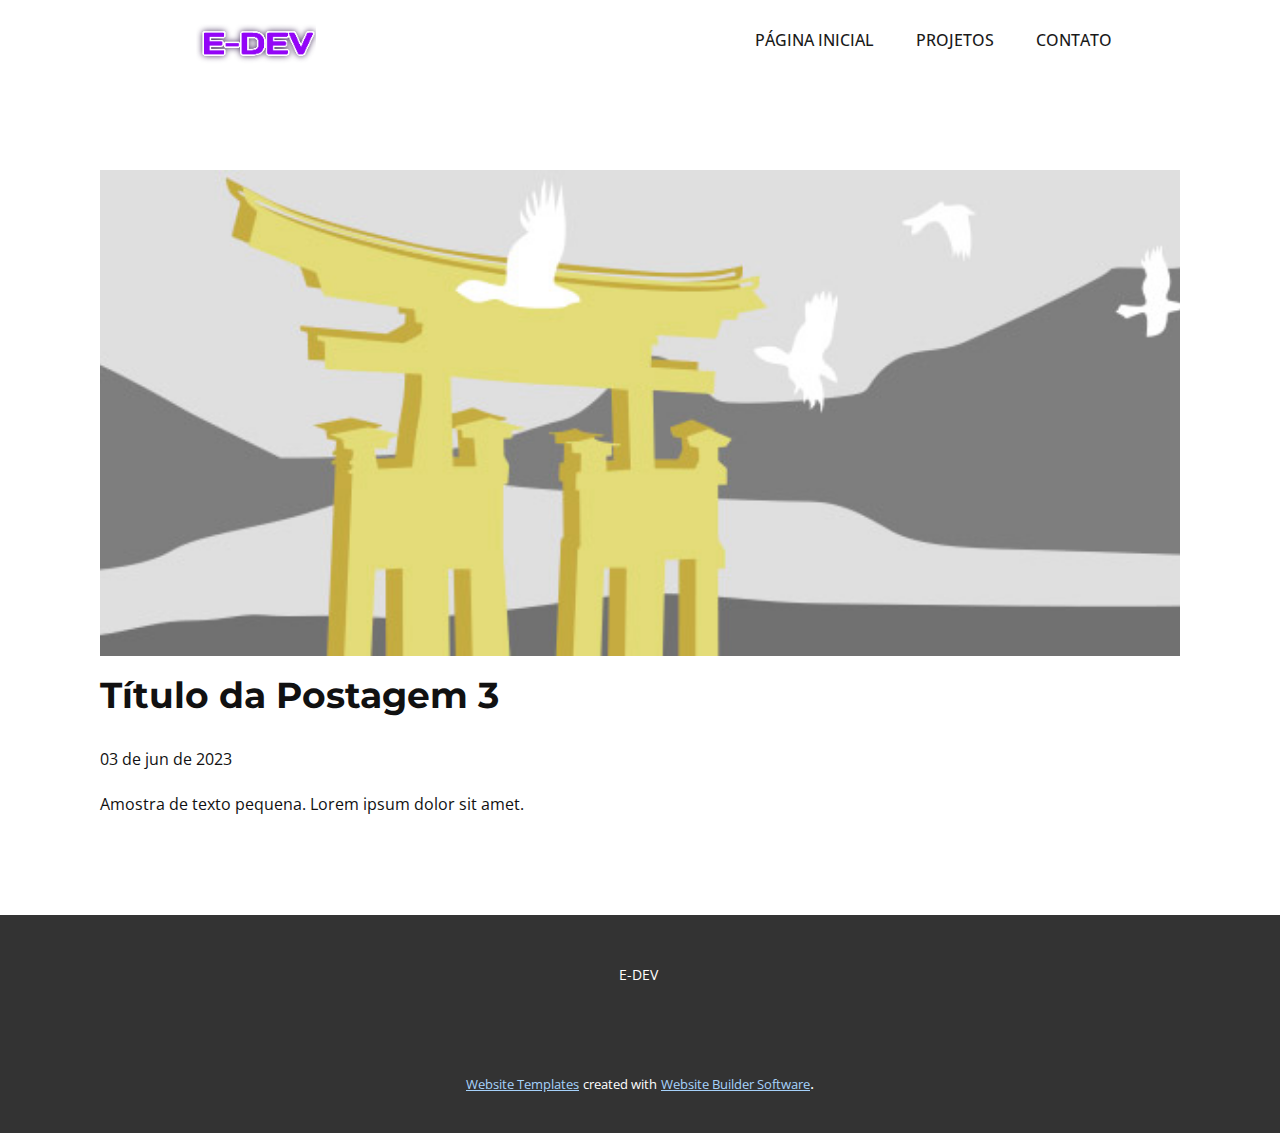
<file: blog/post-2.html>
<!DOCTYPE html>
<html style="font-size: 16px;" lang="pt"><head>
    <meta name="viewport" content="width=device-width, initial-scale=1.0">
    <meta charset="utf-8">
    <meta name="keywords" content="Título da Postagem 1">
    <meta name="description" content="">
    <title>Título da Postagem 3</title>
    <link rel="stylesheet" href="../nicepage.css" media="screen">
<link rel="stylesheet" href="../Post-Template.css" media="screen">
    <script class="u-script" type="text/javascript" src="../jquery.js" defer=""></script>
    <script class="u-script" type="text/javascript" src="../nicepage.js" defer=""></script>
    <meta name="generator" content="Nicepage 5.10.10, nicepage.com">
    <link id="u-theme-google-font" rel="stylesheet" href="https://fonts.googleapis.com/css?family=Roboto:100,100i,300,300i,400,400i,500,500i,700,700i,900,900i|Open+Sans:300,300i,400,400i,500,500i,600,600i,700,700i,800,800i">
    <link id="u-page-google-font" rel="stylesheet" href="https://fonts.googleapis.com/css?family=Montserrat:100,100i,200,200i,300,300i,400,400i,500,500i,600,600i,700,700i,800,800i,900,900i">
    
    
    <script type="application/ld+json">{
		"@context": "http://schema.org",
		"@type": "Organization",
		"name": "Portifólio"
}</script>
    <meta name="theme-color" content="#2590f4">
  <meta data-intl-tel-input-cdn-path="intlTelInput/"></head>
  <body class="u-body u-xl-mode" data-lang="pt"><header class="u-clearfix u-header u-header" id="sec-7f3a"><div class="u-clearfix u-sheet u-valign-middle-md u-valign-middle-sm u-valign-middle-xs u-sheet-1">
        <nav class="u-menu u-menu-one-level u-offcanvas u-menu-1">
          <div class="menu-collapse" style="font-size: 1rem; letter-spacing: 0px; text-transform: uppercase;">
            <a class="u-button-style u-custom-active-border-color u-custom-active-color u-custom-border u-custom-border-color u-custom-borders u-custom-hover-border-color u-custom-hover-color u-custom-left-right-menu-spacing u-custom-padding-bottom u-custom-text-active-color u-custom-text-color u-custom-text-hover-color u-custom-top-bottom-menu-spacing u-nav-link u-text-active-palette-1-base u-text-hover-palette-2-base" href="#" style="padding: 7px 10px; font-size: calc(1em + 14px);">
              <svg class="u-svg-link" viewBox="0 0 24 24"><use xmlns:xlink="http://www.w3.org/1999/xlink" xlink:href="#menu-hamburger"></use></svg>
              <svg class="u-svg-content" version="1.1" id="menu-hamburger" viewBox="0 0 16 16" x="0px" y="0px" xmlns:xlink="http://www.w3.org/1999/xlink" xmlns="http://www.w3.org/2000/svg"><g><rect y="1" width="16" height="2"></rect><rect y="7" width="16" height="2"></rect><rect y="13" width="16" height="2"></rect>
</g></svg>
            </a>
          </div>
          <div class="u-custom-menu u-nav-container">
            <ul class="u-custom-font u-nav u-spacing-2 u-text-font u-unstyled u-nav-1"><li class="u-nav-item"><a class="u-active-custom-color-1 u-border-active-palette-1-base u-border-hover-palette-1-light-1 u-border-no-left u-border-no-right u-border-no-top u-button-style u-hover-custom-color-2 u-nav-link u-text-active-white u-text-grey-90 u-text-hover-white" href="../Página-Inicial.html" style="padding: 10px 20px;">Página Inicial</a>
</li><li class="u-nav-item"><a class="u-active-custom-color-1 u-border-active-palette-1-base u-border-hover-palette-1-light-1 u-border-no-left u-border-no-right u-border-no-top u-button-style u-hover-custom-color-2 u-nav-link u-text-active-white u-text-grey-90 u-text-hover-white" href="../Página-Inicial.html#carousel_4efb" style="padding: 10px 20px;">Projetos</a>
</li><li class="u-nav-item"><a class="u-active-custom-color-1 u-border-active-palette-1-base u-border-hover-palette-1-light-1 u-border-no-left u-border-no-right u-border-no-top u-button-style u-hover-custom-color-2 u-nav-link u-text-active-white u-text-grey-90 u-text-hover-white" href="../Página-Inicial.html#sec-2f1b" style="padding: 10px 20px;">Contato</a>
</li></ul>
          </div>
          <div class="u-custom-menu u-nav-container-collapse">
            <div class="u-black u-container-style u-inner-container-layout u-opacity u-opacity-95 u-sidenav">
              <div class="u-inner-container-layout u-sidenav-overflow">
                <div class="u-menu-close"></div>
                <ul class="u-align-center u-nav u-popupmenu-items u-unstyled u-nav-2"><li class="u-nav-item"><a class="u-button-style u-nav-link" href="../Página-Inicial.html">Página Inicial</a>
</li><li class="u-nav-item"><a class="u-button-style u-nav-link" href="../Página-Inicial.html#carousel_4efb">Projetos</a>
</li><li class="u-nav-item"><a class="u-button-style u-nav-link" href="../Página-Inicial.html#sec-2f1b">Contato</a>
</li></ul>
              </div>
            </div>
            <div class="u-black u-menu-overlay u-opacity u-opacity-70"></div>
          </div>
        </nav>
        <img class="u-absolute-hcenter-md u-absolute-hcenter-sm u-absolute-hcenter-xs u-expanded-height-md u-expanded-height-sm u-expanded-height-xs u-image u-image-default u-preserve-proportions u-image-1" src="../images/20230603_200849.png" alt="" data-image-width="150" data-image-height="100">
      </div></header>
    <section class="u-align-center u-clearfix u-section-1" id="sec-706a">
      <div class="u-clearfix u-sheet u-valign-middle-md u-valign-middle-sm u-valign-middle-xs u-sheet-1"><!--post_details--><!--post_details_options_json--><!--{"source":""}--><!--/post_details_options_json--><!--blog_post-->
        <div class="u-container-style u-expanded-width u-post-details u-post-details-1">
          <div class="u-container-layout u-valign-middle u-container-layout-1"><!--blog_post_image-->
            <img alt="" class="u-blog-control u-expanded-width u-image u-image-default u-image-1" src="../images/8ad73f3c.jpeg"><!--/blog_post_image--><!--blog_post_header-->
            <h2 class="u-blog-control u-text u-text-1">Título da Postagem 3</h2><!--/blog_post_header--><!--blog_post_metadata-->
            <div class="u-blog-control u-metadata u-metadata-1"><!--blog_post_metadata_date-->
              <span class="u-meta-date u-meta-icon">03 de jun de 2023</span><!--/blog_post_metadata_date--><!--blog_post_metadata_category-->
              <!--/blog_post_metadata_category--><!--blog_post_metadata_comments-->
              <!--/blog_post_metadata_comments-->
            </div><!--/blog_post_metadata--><!--blog_post_content-->
            <div class="u-align-justify u-blog-control u-post-content u-text u-text-2 fr-view">
  Amostra de texto pequena. Lorem ipsum dolor sit amet.
  </div><!--/blog_post_content-->
          </div>
        </div><!--/blog_post--><!--/post_details-->
      </div>
    </section>
    
    
    <footer class="u-align-center u-clearfix u-footer u-grey-80 u-footer" id="sec-c2ea"><div class="u-clearfix u-sheet u-sheet-1">
        <p class="u-small-text u-text u-text-variant u-text-1">E-DEV&nbsp;</p>
      </div></footer>
    <section class="u-backlink u-clearfix u-grey-80">
      <a class="u-link" href="https://nicepage.com/website-templates" target="_blank">
        <span>Website Templates</span>
      </a>
      <p class="u-text">
        <span>created with</span>
      </p>
      <a class="u-link" href="" target="_blank">
        <span>Website Builder Software</span>
      </a>. 
    </section>
  
</body></html>
</file>
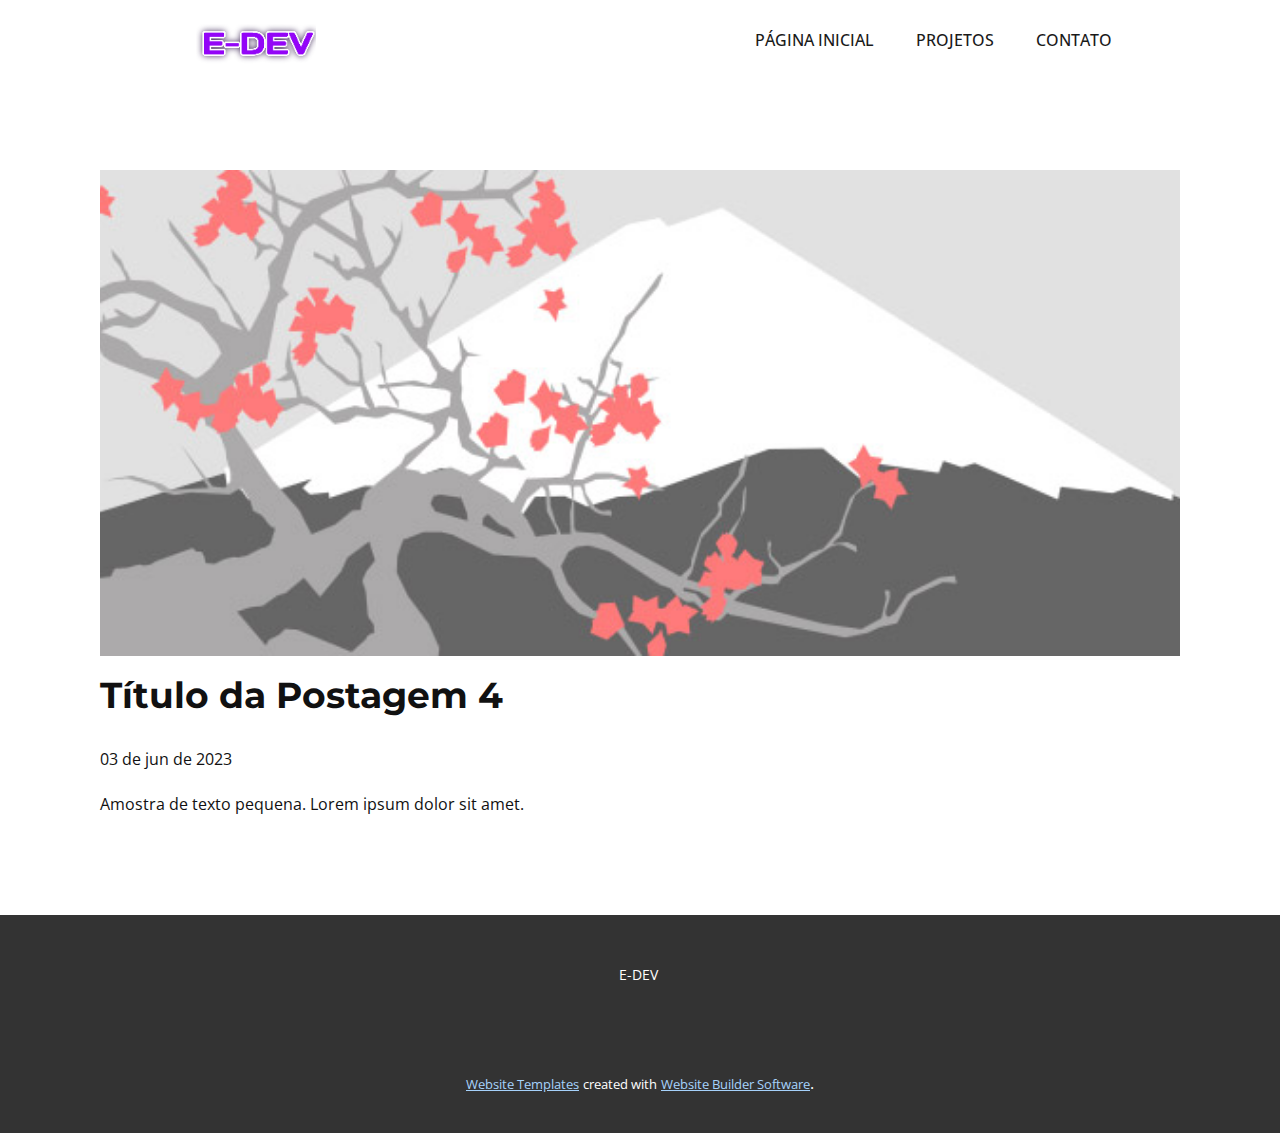
<file: blog/post-3.html>
<!DOCTYPE html>
<html style="font-size: 16px;" lang="pt"><head>
    <meta name="viewport" content="width=device-width, initial-scale=1.0">
    <meta charset="utf-8">
    <meta name="keywords" content="Título da Postagem 1">
    <meta name="description" content="">
    <title>Título da Postagem 4</title>
    <link rel="stylesheet" href="../nicepage.css" media="screen">
<link rel="stylesheet" href="../Post-Template.css" media="screen">
    <script class="u-script" type="text/javascript" src="../jquery.js" defer=""></script>
    <script class="u-script" type="text/javascript" src="../nicepage.js" defer=""></script>
    <meta name="generator" content="Nicepage 5.10.10, nicepage.com">
    <link id="u-theme-google-font" rel="stylesheet" href="https://fonts.googleapis.com/css?family=Roboto:100,100i,300,300i,400,400i,500,500i,700,700i,900,900i|Open+Sans:300,300i,400,400i,500,500i,600,600i,700,700i,800,800i">
    <link id="u-page-google-font" rel="stylesheet" href="https://fonts.googleapis.com/css?family=Montserrat:100,100i,200,200i,300,300i,400,400i,500,500i,600,600i,700,700i,800,800i,900,900i">
    
    
    <script type="application/ld+json">{
		"@context": "http://schema.org",
		"@type": "Organization",
		"name": "Portifólio"
}</script>
    <meta name="theme-color" content="#2590f4">
  <meta data-intl-tel-input-cdn-path="intlTelInput/"></head>
  <body class="u-body u-xl-mode" data-lang="pt"><header class="u-clearfix u-header u-header" id="sec-7f3a"><div class="u-clearfix u-sheet u-valign-middle-md u-valign-middle-sm u-valign-middle-xs u-sheet-1">
        <nav class="u-menu u-menu-one-level u-offcanvas u-menu-1">
          <div class="menu-collapse" style="font-size: 1rem; letter-spacing: 0px; text-transform: uppercase;">
            <a class="u-button-style u-custom-active-border-color u-custom-active-color u-custom-border u-custom-border-color u-custom-borders u-custom-hover-border-color u-custom-hover-color u-custom-left-right-menu-spacing u-custom-padding-bottom u-custom-text-active-color u-custom-text-color u-custom-text-hover-color u-custom-top-bottom-menu-spacing u-nav-link u-text-active-palette-1-base u-text-hover-palette-2-base" href="#" style="padding: 7px 10px; font-size: calc(1em + 14px);">
              <svg class="u-svg-link" viewBox="0 0 24 24"><use xmlns:xlink="http://www.w3.org/1999/xlink" xlink:href="#menu-hamburger"></use></svg>
              <svg class="u-svg-content" version="1.1" id="menu-hamburger" viewBox="0 0 16 16" x="0px" y="0px" xmlns:xlink="http://www.w3.org/1999/xlink" xmlns="http://www.w3.org/2000/svg"><g><rect y="1" width="16" height="2"></rect><rect y="7" width="16" height="2"></rect><rect y="13" width="16" height="2"></rect>
</g></svg>
            </a>
          </div>
          <div class="u-custom-menu u-nav-container">
            <ul class="u-custom-font u-nav u-spacing-2 u-text-font u-unstyled u-nav-1"><li class="u-nav-item"><a class="u-active-custom-color-1 u-border-active-palette-1-base u-border-hover-palette-1-light-1 u-border-no-left u-border-no-right u-border-no-top u-button-style u-hover-custom-color-2 u-nav-link u-text-active-white u-text-grey-90 u-text-hover-white" href="../Página-Inicial.html" style="padding: 10px 20px;">Página Inicial</a>
</li><li class="u-nav-item"><a class="u-active-custom-color-1 u-border-active-palette-1-base u-border-hover-palette-1-light-1 u-border-no-left u-border-no-right u-border-no-top u-button-style u-hover-custom-color-2 u-nav-link u-text-active-white u-text-grey-90 u-text-hover-white" href="../Página-Inicial.html#carousel_4efb" style="padding: 10px 20px;">Projetos</a>
</li><li class="u-nav-item"><a class="u-active-custom-color-1 u-border-active-palette-1-base u-border-hover-palette-1-light-1 u-border-no-left u-border-no-right u-border-no-top u-button-style u-hover-custom-color-2 u-nav-link u-text-active-white u-text-grey-90 u-text-hover-white" href="../Página-Inicial.html#sec-2f1b" style="padding: 10px 20px;">Contato</a>
</li></ul>
          </div>
          <div class="u-custom-menu u-nav-container-collapse">
            <div class="u-black u-container-style u-inner-container-layout u-opacity u-opacity-95 u-sidenav">
              <div class="u-inner-container-layout u-sidenav-overflow">
                <div class="u-menu-close"></div>
                <ul class="u-align-center u-nav u-popupmenu-items u-unstyled u-nav-2"><li class="u-nav-item"><a class="u-button-style u-nav-link" href="../Página-Inicial.html">Página Inicial</a>
</li><li class="u-nav-item"><a class="u-button-style u-nav-link" href="../Página-Inicial.html#carousel_4efb">Projetos</a>
</li><li class="u-nav-item"><a class="u-button-style u-nav-link" href="../Página-Inicial.html#sec-2f1b">Contato</a>
</li></ul>
              </div>
            </div>
            <div class="u-black u-menu-overlay u-opacity u-opacity-70"></div>
          </div>
        </nav>
        <img class="u-absolute-hcenter-md u-absolute-hcenter-sm u-absolute-hcenter-xs u-expanded-height-md u-expanded-height-sm u-expanded-height-xs u-image u-image-default u-preserve-proportions u-image-1" src="../images/20230603_200849.png" alt="" data-image-width="150" data-image-height="100">
      </div></header>
    <section class="u-align-center u-clearfix u-section-1" id="sec-706a">
      <div class="u-clearfix u-sheet u-valign-middle-md u-valign-middle-sm u-valign-middle-xs u-sheet-1"><!--post_details--><!--post_details_options_json--><!--{"source":""}--><!--/post_details_options_json--><!--blog_post-->
        <div class="u-container-style u-expanded-width u-post-details u-post-details-1">
          <div class="u-container-layout u-valign-middle u-container-layout-1"><!--blog_post_image-->
            <img alt="" class="u-blog-control u-expanded-width u-image u-image-default u-image-1" src="../images/0fd3416c.jpeg"><!--/blog_post_image--><!--blog_post_header-->
            <h2 class="u-blog-control u-text u-text-1">Título da Postagem 4</h2><!--/blog_post_header--><!--blog_post_metadata-->
            <div class="u-blog-control u-metadata u-metadata-1"><!--blog_post_metadata_date-->
              <span class="u-meta-date u-meta-icon">03 de jun de 2023</span><!--/blog_post_metadata_date--><!--blog_post_metadata_category-->
              <!--/blog_post_metadata_category--><!--blog_post_metadata_comments-->
              <!--/blog_post_metadata_comments-->
            </div><!--/blog_post_metadata--><!--blog_post_content-->
            <div class="u-align-justify u-blog-control u-post-content u-text u-text-2 fr-view">
  Amostra de texto pequena. Lorem ipsum dolor sit amet.
  </div><!--/blog_post_content-->
          </div>
        </div><!--/blog_post--><!--/post_details-->
      </div>
    </section>
    
    
    <footer class="u-align-center u-clearfix u-footer u-grey-80 u-footer" id="sec-c2ea"><div class="u-clearfix u-sheet u-sheet-1">
        <p class="u-small-text u-text u-text-variant u-text-1">E-DEV&nbsp;</p>
      </div></footer>
    <section class="u-backlink u-clearfix u-grey-80">
      <a class="u-link" href="https://nicepage.com/website-templates" target="_blank">
        <span>Website Templates</span>
      </a>
      <p class="u-text">
        <span>created with</span>
      </p>
      <a class="u-link" href="" target="_blank">
        <span>Website Builder Software</span>
      </a>. 
    </section>
  
</body></html>
</file>
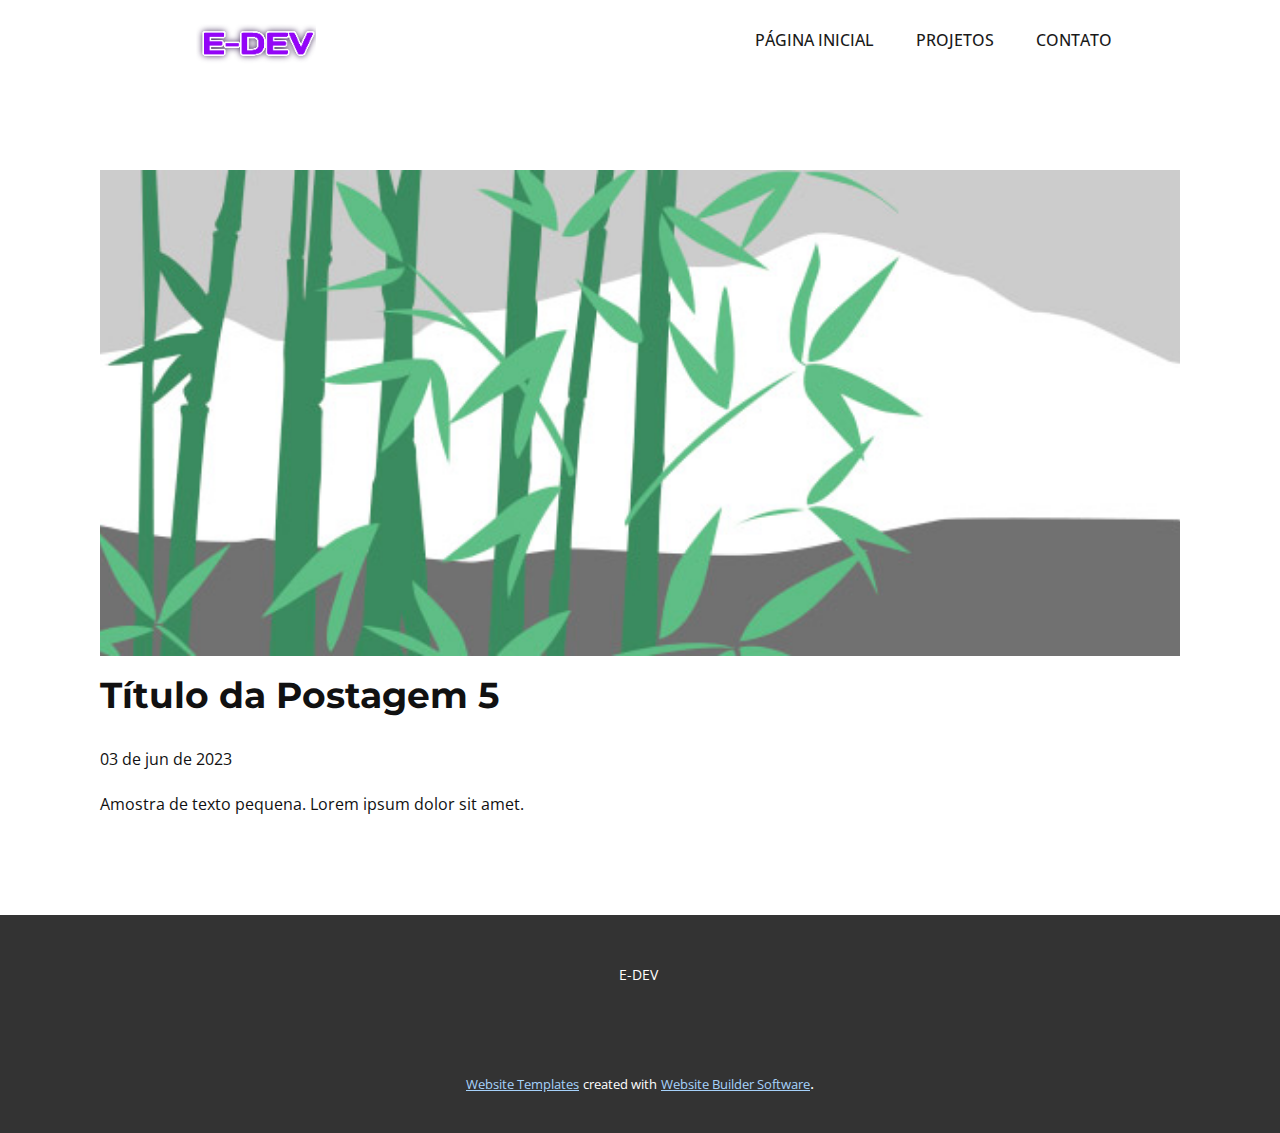
<file: blog/post-4.html>
<!DOCTYPE html>
<html style="font-size: 16px;" lang="pt"><head>
    <meta name="viewport" content="width=device-width, initial-scale=1.0">
    <meta charset="utf-8">
    <meta name="keywords" content="Título da Postagem 1">
    <meta name="description" content="">
    <title>Título da Postagem 5</title>
    <link rel="stylesheet" href="../nicepage.css" media="screen">
<link rel="stylesheet" href="../Post-Template.css" media="screen">
    <script class="u-script" type="text/javascript" src="../jquery.js" defer=""></script>
    <script class="u-script" type="text/javascript" src="../nicepage.js" defer=""></script>
    <meta name="generator" content="Nicepage 5.10.10, nicepage.com">
    <link id="u-theme-google-font" rel="stylesheet" href="https://fonts.googleapis.com/css?family=Roboto:100,100i,300,300i,400,400i,500,500i,700,700i,900,900i|Open+Sans:300,300i,400,400i,500,500i,600,600i,700,700i,800,800i">
    <link id="u-page-google-font" rel="stylesheet" href="https://fonts.googleapis.com/css?family=Montserrat:100,100i,200,200i,300,300i,400,400i,500,500i,600,600i,700,700i,800,800i,900,900i">
    
    
    <script type="application/ld+json">{
		"@context": "http://schema.org",
		"@type": "Organization",
		"name": "Portifólio"
}</script>
    <meta name="theme-color" content="#2590f4">
  <meta data-intl-tel-input-cdn-path="intlTelInput/"></head>
  <body class="u-body u-xl-mode" data-lang="pt"><header class="u-clearfix u-header u-header" id="sec-7f3a"><div class="u-clearfix u-sheet u-valign-middle-md u-valign-middle-sm u-valign-middle-xs u-sheet-1">
        <nav class="u-menu u-menu-one-level u-offcanvas u-menu-1">
          <div class="menu-collapse" style="font-size: 1rem; letter-spacing: 0px; text-transform: uppercase;">
            <a class="u-button-style u-custom-active-border-color u-custom-active-color u-custom-border u-custom-border-color u-custom-borders u-custom-hover-border-color u-custom-hover-color u-custom-left-right-menu-spacing u-custom-padding-bottom u-custom-text-active-color u-custom-text-color u-custom-text-hover-color u-custom-top-bottom-menu-spacing u-nav-link u-text-active-palette-1-base u-text-hover-palette-2-base" href="#" style="padding: 7px 10px; font-size: calc(1em + 14px);">
              <svg class="u-svg-link" viewBox="0 0 24 24"><use xmlns:xlink="http://www.w3.org/1999/xlink" xlink:href="#menu-hamburger"></use></svg>
              <svg class="u-svg-content" version="1.1" id="menu-hamburger" viewBox="0 0 16 16" x="0px" y="0px" xmlns:xlink="http://www.w3.org/1999/xlink" xmlns="http://www.w3.org/2000/svg"><g><rect y="1" width="16" height="2"></rect><rect y="7" width="16" height="2"></rect><rect y="13" width="16" height="2"></rect>
</g></svg>
            </a>
          </div>
          <div class="u-custom-menu u-nav-container">
            <ul class="u-custom-font u-nav u-spacing-2 u-text-font u-unstyled u-nav-1"><li class="u-nav-item"><a class="u-active-custom-color-1 u-border-active-palette-1-base u-border-hover-palette-1-light-1 u-border-no-left u-border-no-right u-border-no-top u-button-style u-hover-custom-color-2 u-nav-link u-text-active-white u-text-grey-90 u-text-hover-white" href="../Página-Inicial.html" style="padding: 10px 20px;">Página Inicial</a>
</li><li class="u-nav-item"><a class="u-active-custom-color-1 u-border-active-palette-1-base u-border-hover-palette-1-light-1 u-border-no-left u-border-no-right u-border-no-top u-button-style u-hover-custom-color-2 u-nav-link u-text-active-white u-text-grey-90 u-text-hover-white" href="../Página-Inicial.html#carousel_4efb" style="padding: 10px 20px;">Projetos</a>
</li><li class="u-nav-item"><a class="u-active-custom-color-1 u-border-active-palette-1-base u-border-hover-palette-1-light-1 u-border-no-left u-border-no-right u-border-no-top u-button-style u-hover-custom-color-2 u-nav-link u-text-active-white u-text-grey-90 u-text-hover-white" href="../Página-Inicial.html#sec-2f1b" style="padding: 10px 20px;">Contato</a>
</li></ul>
          </div>
          <div class="u-custom-menu u-nav-container-collapse">
            <div class="u-black u-container-style u-inner-container-layout u-opacity u-opacity-95 u-sidenav">
              <div class="u-inner-container-layout u-sidenav-overflow">
                <div class="u-menu-close"></div>
                <ul class="u-align-center u-nav u-popupmenu-items u-unstyled u-nav-2"><li class="u-nav-item"><a class="u-button-style u-nav-link" href="../Página-Inicial.html">Página Inicial</a>
</li><li class="u-nav-item"><a class="u-button-style u-nav-link" href="../Página-Inicial.html#carousel_4efb">Projetos</a>
</li><li class="u-nav-item"><a class="u-button-style u-nav-link" href="../Página-Inicial.html#sec-2f1b">Contato</a>
</li></ul>
              </div>
            </div>
            <div class="u-black u-menu-overlay u-opacity u-opacity-70"></div>
          </div>
        </nav>
        <img class="u-absolute-hcenter-md u-absolute-hcenter-sm u-absolute-hcenter-xs u-expanded-height-md u-expanded-height-sm u-expanded-height-xs u-image u-image-default u-preserve-proportions u-image-1" src="../images/20230603_200849.png" alt="" data-image-width="150" data-image-height="100">
      </div></header>
    <section class="u-align-center u-clearfix u-section-1" id="sec-706a">
      <div class="u-clearfix u-sheet u-valign-middle-md u-valign-middle-sm u-valign-middle-xs u-sheet-1"><!--post_details--><!--post_details_options_json--><!--{"source":""}--><!--/post_details_options_json--><!--blog_post-->
        <div class="u-container-style u-expanded-width u-post-details u-post-details-1">
          <div class="u-container-layout u-valign-middle u-container-layout-1"><!--blog_post_image-->
            <img alt="" class="u-blog-control u-expanded-width u-image u-image-default u-image-1" src="../images/68f64b9d.jpeg"><!--/blog_post_image--><!--blog_post_header-->
            <h2 class="u-blog-control u-text u-text-1">Título da Postagem 5</h2><!--/blog_post_header--><!--blog_post_metadata-->
            <div class="u-blog-control u-metadata u-metadata-1"><!--blog_post_metadata_date-->
              <span class="u-meta-date u-meta-icon">03 de jun de 2023</span><!--/blog_post_metadata_date--><!--blog_post_metadata_category-->
              <!--/blog_post_metadata_category--><!--blog_post_metadata_comments-->
              <!--/blog_post_metadata_comments-->
            </div><!--/blog_post_metadata--><!--blog_post_content-->
            <div class="u-align-justify u-blog-control u-post-content u-text u-text-2 fr-view">
  Amostra de texto pequena. Lorem ipsum dolor sit amet.
  </div><!--/blog_post_content-->
          </div>
        </div><!--/blog_post--><!--/post_details-->
      </div>
    </section>
    
    
    <footer class="u-align-center u-clearfix u-footer u-grey-80 u-footer" id="sec-c2ea"><div class="u-clearfix u-sheet u-sheet-1">
        <p class="u-small-text u-text u-text-variant u-text-1">E-DEV&nbsp;</p>
      </div></footer>
    <section class="u-backlink u-clearfix u-grey-80">
      <a class="u-link" href="https://nicepage.com/website-templates" target="_blank">
        <span>Website Templates</span>
      </a>
      <p class="u-text">
        <span>created with</span>
      </p>
      <a class="u-link" href="" target="_blank">
        <span>Website Builder Software</span>
      </a>. 
    </section>
  
</body></html>
</file>
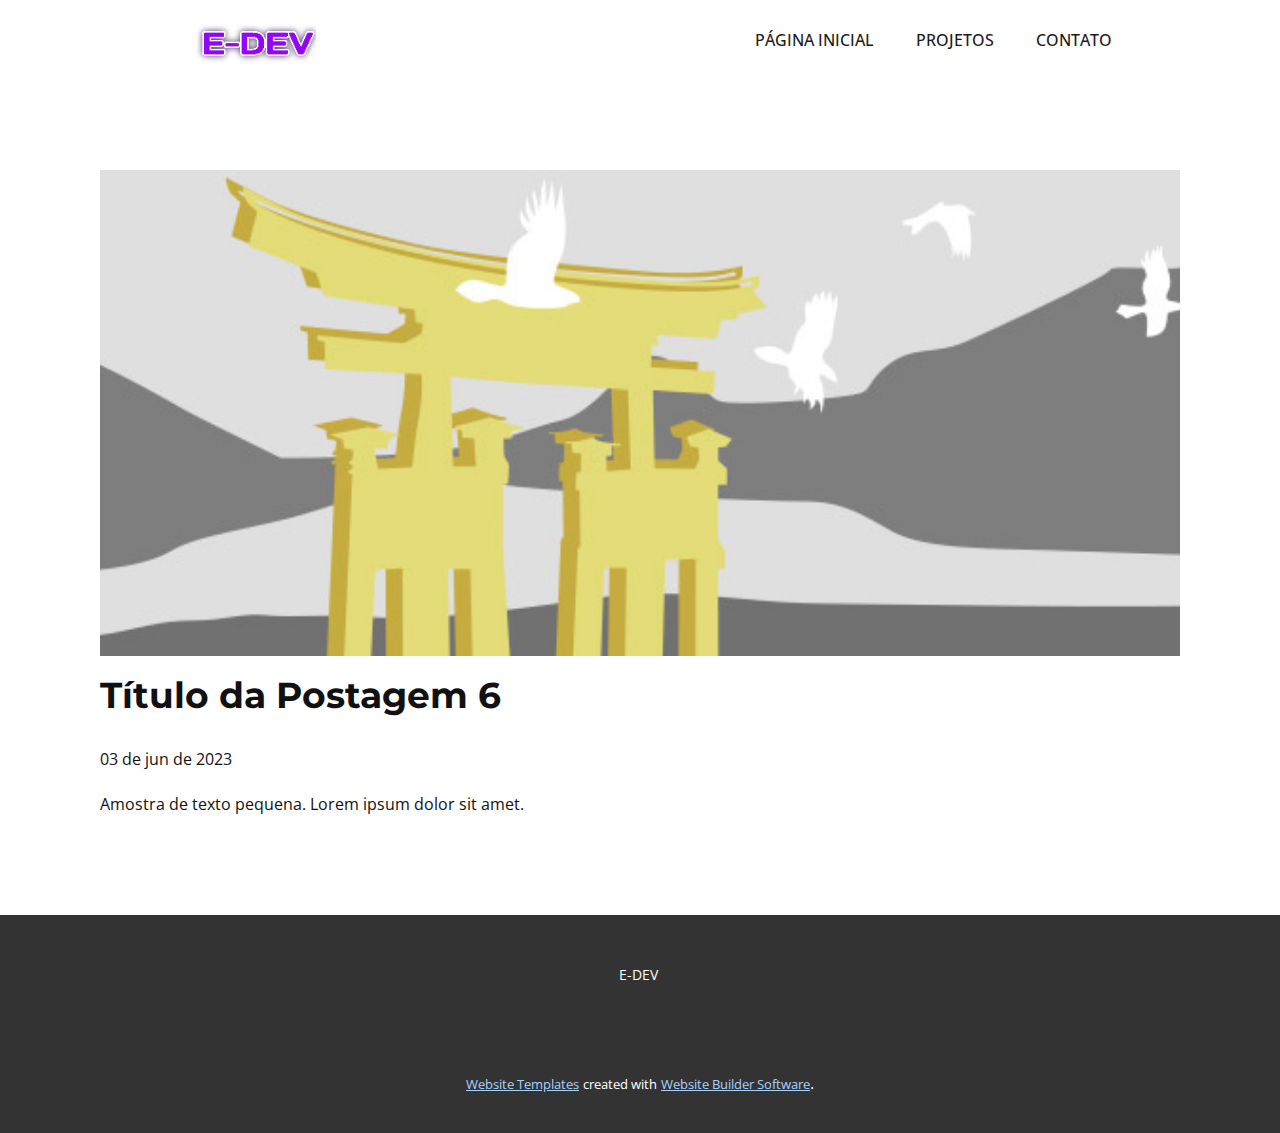
<file: blog/post-5.html>
<!DOCTYPE html>
<html style="font-size: 16px;" lang="pt"><head>
    <meta name="viewport" content="width=device-width, initial-scale=1.0">
    <meta charset="utf-8">
    <meta name="keywords" content="Título da Postagem 1">
    <meta name="description" content="">
    <title>Título da Postagem 6</title>
    <link rel="stylesheet" href="../nicepage.css" media="screen">
<link rel="stylesheet" href="../Post-Template.css" media="screen">
    <script class="u-script" type="text/javascript" src="../jquery.js" defer=""></script>
    <script class="u-script" type="text/javascript" src="../nicepage.js" defer=""></script>
    <meta name="generator" content="Nicepage 5.10.10, nicepage.com">
    <link id="u-theme-google-font" rel="stylesheet" href="https://fonts.googleapis.com/css?family=Roboto:100,100i,300,300i,400,400i,500,500i,700,700i,900,900i|Open+Sans:300,300i,400,400i,500,500i,600,600i,700,700i,800,800i">
    <link id="u-page-google-font" rel="stylesheet" href="https://fonts.googleapis.com/css?family=Montserrat:100,100i,200,200i,300,300i,400,400i,500,500i,600,600i,700,700i,800,800i,900,900i">
    
    
    <script type="application/ld+json">{
		"@context": "http://schema.org",
		"@type": "Organization",
		"name": "Portifólio"
}</script>
    <meta name="theme-color" content="#2590f4">
  <meta data-intl-tel-input-cdn-path="intlTelInput/"></head>
  <body class="u-body u-xl-mode" data-lang="pt"><header class="u-clearfix u-header u-header" id="sec-7f3a"><div class="u-clearfix u-sheet u-valign-middle-md u-valign-middle-sm u-valign-middle-xs u-sheet-1">
        <nav class="u-menu u-menu-one-level u-offcanvas u-menu-1">
          <div class="menu-collapse" style="font-size: 1rem; letter-spacing: 0px; text-transform: uppercase;">
            <a class="u-button-style u-custom-active-border-color u-custom-active-color u-custom-border u-custom-border-color u-custom-borders u-custom-hover-border-color u-custom-hover-color u-custom-left-right-menu-spacing u-custom-padding-bottom u-custom-text-active-color u-custom-text-color u-custom-text-hover-color u-custom-top-bottom-menu-spacing u-nav-link u-text-active-palette-1-base u-text-hover-palette-2-base" href="#" style="padding: 7px 10px; font-size: calc(1em + 14px);">
              <svg class="u-svg-link" viewBox="0 0 24 24"><use xmlns:xlink="http://www.w3.org/1999/xlink" xlink:href="#menu-hamburger"></use></svg>
              <svg class="u-svg-content" version="1.1" id="menu-hamburger" viewBox="0 0 16 16" x="0px" y="0px" xmlns:xlink="http://www.w3.org/1999/xlink" xmlns="http://www.w3.org/2000/svg"><g><rect y="1" width="16" height="2"></rect><rect y="7" width="16" height="2"></rect><rect y="13" width="16" height="2"></rect>
</g></svg>
            </a>
          </div>
          <div class="u-custom-menu u-nav-container">
            <ul class="u-custom-font u-nav u-spacing-2 u-text-font u-unstyled u-nav-1"><li class="u-nav-item"><a class="u-active-custom-color-1 u-border-active-palette-1-base u-border-hover-palette-1-light-1 u-border-no-left u-border-no-right u-border-no-top u-button-style u-hover-custom-color-2 u-nav-link u-text-active-white u-text-grey-90 u-text-hover-white" href="../Página-Inicial.html" style="padding: 10px 20px;">Página Inicial</a>
</li><li class="u-nav-item"><a class="u-active-custom-color-1 u-border-active-palette-1-base u-border-hover-palette-1-light-1 u-border-no-left u-border-no-right u-border-no-top u-button-style u-hover-custom-color-2 u-nav-link u-text-active-white u-text-grey-90 u-text-hover-white" href="../Página-Inicial.html#carousel_4efb" style="padding: 10px 20px;">Projetos</a>
</li><li class="u-nav-item"><a class="u-active-custom-color-1 u-border-active-palette-1-base u-border-hover-palette-1-light-1 u-border-no-left u-border-no-right u-border-no-top u-button-style u-hover-custom-color-2 u-nav-link u-text-active-white u-text-grey-90 u-text-hover-white" href="../Página-Inicial.html#sec-2f1b" style="padding: 10px 20px;">Contato</a>
</li></ul>
          </div>
          <div class="u-custom-menu u-nav-container-collapse">
            <div class="u-black u-container-style u-inner-container-layout u-opacity u-opacity-95 u-sidenav">
              <div class="u-inner-container-layout u-sidenav-overflow">
                <div class="u-menu-close"></div>
                <ul class="u-align-center u-nav u-popupmenu-items u-unstyled u-nav-2"><li class="u-nav-item"><a class="u-button-style u-nav-link" href="../Página-Inicial.html">Página Inicial</a>
</li><li class="u-nav-item"><a class="u-button-style u-nav-link" href="../Página-Inicial.html#carousel_4efb">Projetos</a>
</li><li class="u-nav-item"><a class="u-button-style u-nav-link" href="../Página-Inicial.html#sec-2f1b">Contato</a>
</li></ul>
              </div>
            </div>
            <div class="u-black u-menu-overlay u-opacity u-opacity-70"></div>
          </div>
        </nav>
        <img class="u-absolute-hcenter-md u-absolute-hcenter-sm u-absolute-hcenter-xs u-expanded-height-md u-expanded-height-sm u-expanded-height-xs u-image u-image-default u-preserve-proportions u-image-1" src="../images/20230603_200849.png" alt="" data-image-width="150" data-image-height="100">
      </div></header>
    <section class="u-align-center u-clearfix u-section-1" id="sec-706a">
      <div class="u-clearfix u-sheet u-valign-middle-md u-valign-middle-sm u-valign-middle-xs u-sheet-1"><!--post_details--><!--post_details_options_json--><!--{"source":""}--><!--/post_details_options_json--><!--blog_post-->
        <div class="u-container-style u-expanded-width u-post-details u-post-details-1">
          <div class="u-container-layout u-valign-middle u-container-layout-1"><!--blog_post_image-->
            <img alt="" class="u-blog-control u-expanded-width u-image u-image-default u-image-1" src="../images/8ad73f3c.jpeg"><!--/blog_post_image--><!--blog_post_header-->
            <h2 class="u-blog-control u-text u-text-1">Título da Postagem 6</h2><!--/blog_post_header--><!--blog_post_metadata-->
            <div class="u-blog-control u-metadata u-metadata-1"><!--blog_post_metadata_date-->
              <span class="u-meta-date u-meta-icon">03 de jun de 2023</span><!--/blog_post_metadata_date--><!--blog_post_metadata_category-->
              <!--/blog_post_metadata_category--><!--blog_post_metadata_comments-->
              <!--/blog_post_metadata_comments-->
            </div><!--/blog_post_metadata--><!--blog_post_content-->
            <div class="u-align-justify u-blog-control u-post-content u-text u-text-2 fr-view">
  Amostra de texto pequena. Lorem ipsum dolor sit amet.
  </div><!--/blog_post_content-->
          </div>
        </div><!--/blog_post--><!--/post_details-->
      </div>
    </section>
    
    
    <footer class="u-align-center u-clearfix u-footer u-grey-80 u-footer" id="sec-c2ea"><div class="u-clearfix u-sheet u-sheet-1">
        <p class="u-small-text u-text u-text-variant u-text-1">E-DEV&nbsp;</p>
      </div></footer>
    <section class="u-backlink u-clearfix u-grey-80">
      <a class="u-link" href="https://nicepage.com/website-templates" target="_blank">
        <span>Website Templates</span>
      </a>
      <p class="u-text">
        <span>created with</span>
      </p>
      <a class="u-link" href="" target="_blank">
        <span>Website Builder Software</span>
      </a>. 
    </section>
  
</body></html>
</file>
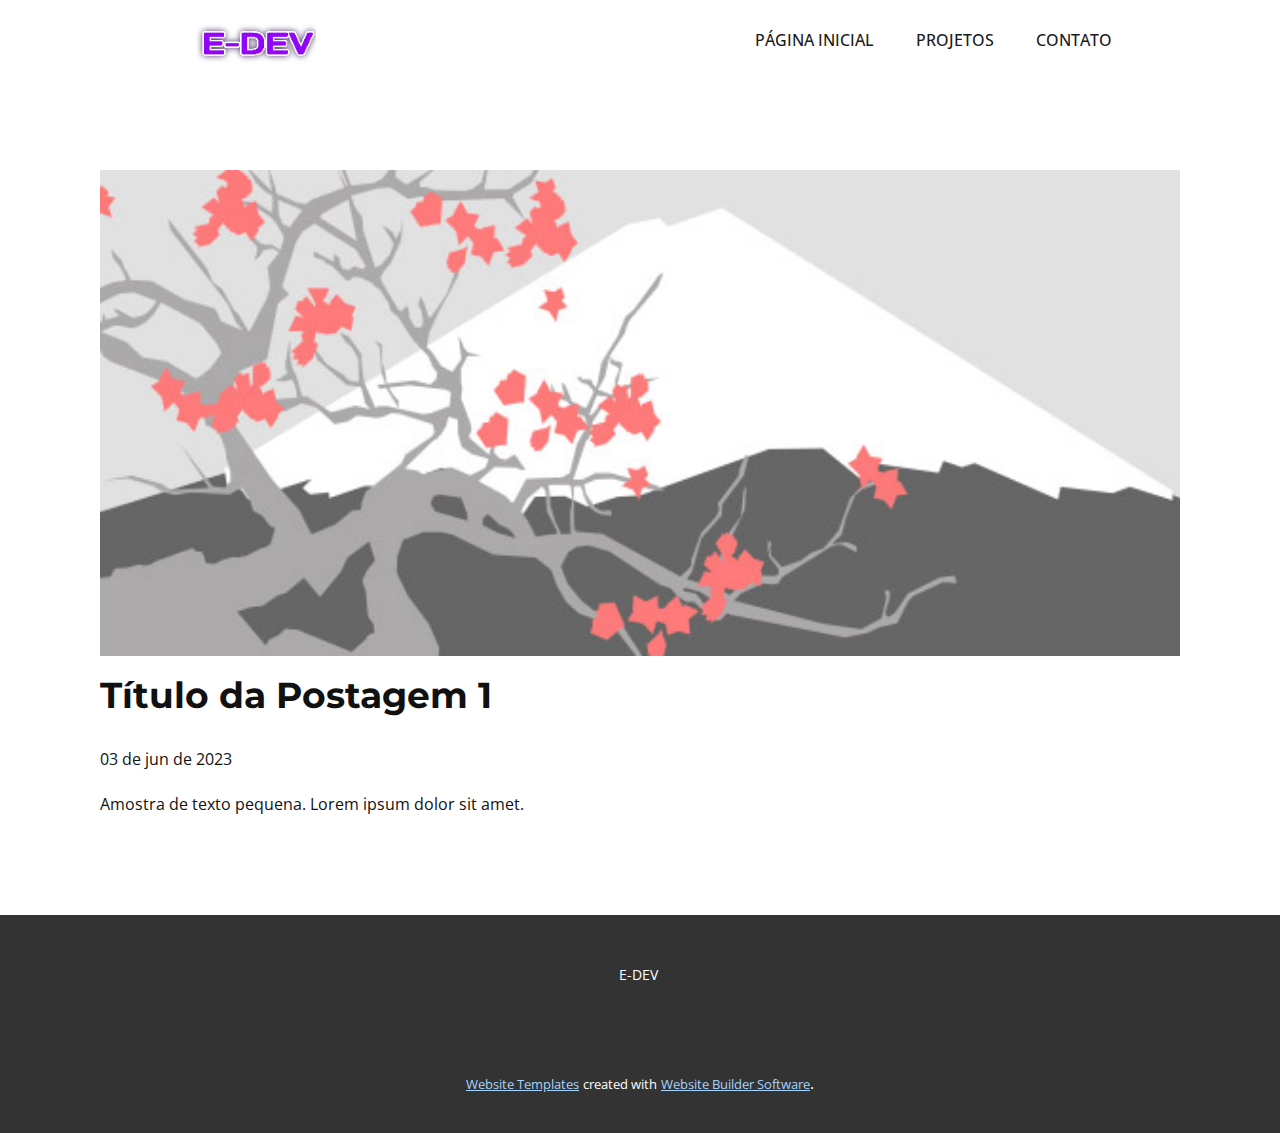
<file: blog/post.html>
<!DOCTYPE html>
<html style="font-size: 16px;" lang="pt"><head>
    <meta name="viewport" content="width=device-width, initial-scale=1.0">
    <meta charset="utf-8">
    <meta name="keywords" content="Título da Postagem 1">
    <meta name="description" content="">
    <title>Título da Postagem 1</title>
    <link rel="stylesheet" href="../nicepage.css" media="screen">
<link rel="stylesheet" href="../Post-Template.css" media="screen">
    <script class="u-script" type="text/javascript" src="../jquery.js" defer=""></script>
    <script class="u-script" type="text/javascript" src="../nicepage.js" defer=""></script>
    <meta name="generator" content="Nicepage 5.10.10, nicepage.com">
    <link id="u-theme-google-font" rel="stylesheet" href="https://fonts.googleapis.com/css?family=Roboto:100,100i,300,300i,400,400i,500,500i,700,700i,900,900i|Open+Sans:300,300i,400,400i,500,500i,600,600i,700,700i,800,800i">
    <link id="u-page-google-font" rel="stylesheet" href="https://fonts.googleapis.com/css?family=Montserrat:100,100i,200,200i,300,300i,400,400i,500,500i,600,600i,700,700i,800,800i,900,900i">
    
    
    <script type="application/ld+json">{
		"@context": "http://schema.org",
		"@type": "Organization",
		"name": "Portifólio"
}</script>
    <meta name="theme-color" content="#2590f4">
  <meta data-intl-tel-input-cdn-path="intlTelInput/"></head>
  <body class="u-body u-xl-mode" data-lang="pt"><header class="u-clearfix u-header u-header" id="sec-7f3a"><div class="u-clearfix u-sheet u-valign-middle-md u-valign-middle-sm u-valign-middle-xs u-sheet-1">
        <nav class="u-menu u-menu-one-level u-offcanvas u-menu-1">
          <div class="menu-collapse" style="font-size: 1rem; letter-spacing: 0px; text-transform: uppercase;">
            <a class="u-button-style u-custom-active-border-color u-custom-active-color u-custom-border u-custom-border-color u-custom-borders u-custom-hover-border-color u-custom-hover-color u-custom-left-right-menu-spacing u-custom-padding-bottom u-custom-text-active-color u-custom-text-color u-custom-text-hover-color u-custom-top-bottom-menu-spacing u-nav-link u-text-active-palette-1-base u-text-hover-palette-2-base" href="#" style="padding: 7px 10px; font-size: calc(1em + 14px);">
              <svg class="u-svg-link" viewBox="0 0 24 24"><use xmlns:xlink="http://www.w3.org/1999/xlink" xlink:href="#menu-hamburger"></use></svg>
              <svg class="u-svg-content" version="1.1" id="menu-hamburger" viewBox="0 0 16 16" x="0px" y="0px" xmlns:xlink="http://www.w3.org/1999/xlink" xmlns="http://www.w3.org/2000/svg"><g><rect y="1" width="16" height="2"></rect><rect y="7" width="16" height="2"></rect><rect y="13" width="16" height="2"></rect>
</g></svg>
            </a>
          </div>
          <div class="u-custom-menu u-nav-container">
            <ul class="u-custom-font u-nav u-spacing-2 u-text-font u-unstyled u-nav-1"><li class="u-nav-item"><a class="u-active-custom-color-1 u-border-active-palette-1-base u-border-hover-palette-1-light-1 u-border-no-left u-border-no-right u-border-no-top u-button-style u-hover-custom-color-2 u-nav-link u-text-active-white u-text-grey-90 u-text-hover-white" href="../Página-Inicial.html" style="padding: 10px 20px;">Página Inicial</a>
</li><li class="u-nav-item"><a class="u-active-custom-color-1 u-border-active-palette-1-base u-border-hover-palette-1-light-1 u-border-no-left u-border-no-right u-border-no-top u-button-style u-hover-custom-color-2 u-nav-link u-text-active-white u-text-grey-90 u-text-hover-white" href="../Página-Inicial.html#carousel_4efb" style="padding: 10px 20px;">Projetos</a>
</li><li class="u-nav-item"><a class="u-active-custom-color-1 u-border-active-palette-1-base u-border-hover-palette-1-light-1 u-border-no-left u-border-no-right u-border-no-top u-button-style u-hover-custom-color-2 u-nav-link u-text-active-white u-text-grey-90 u-text-hover-white" href="../Página-Inicial.html#sec-2f1b" style="padding: 10px 20px;">Contato</a>
</li></ul>
          </div>
          <div class="u-custom-menu u-nav-container-collapse">
            <div class="u-black u-container-style u-inner-container-layout u-opacity u-opacity-95 u-sidenav">
              <div class="u-inner-container-layout u-sidenav-overflow">
                <div class="u-menu-close"></div>
                <ul class="u-align-center u-nav u-popupmenu-items u-unstyled u-nav-2"><li class="u-nav-item"><a class="u-button-style u-nav-link" href="../Página-Inicial.html">Página Inicial</a>
</li><li class="u-nav-item"><a class="u-button-style u-nav-link" href="../Página-Inicial.html#carousel_4efb">Projetos</a>
</li><li class="u-nav-item"><a class="u-button-style u-nav-link" href="../Página-Inicial.html#sec-2f1b">Contato</a>
</li></ul>
              </div>
            </div>
            <div class="u-black u-menu-overlay u-opacity u-opacity-70"></div>
          </div>
        </nav>
        <img class="u-absolute-hcenter-md u-absolute-hcenter-sm u-absolute-hcenter-xs u-expanded-height-md u-expanded-height-sm u-expanded-height-xs u-image u-image-default u-preserve-proportions u-image-1" src="../images/20230603_200849.png" alt="" data-image-width="150" data-image-height="100">
      </div></header>
    <section class="u-align-center u-clearfix u-section-1" id="sec-706a">
      <div class="u-clearfix u-sheet u-valign-middle-md u-valign-middle-sm u-valign-middle-xs u-sheet-1"><!--post_details--><!--post_details_options_json--><!--{"source":""}--><!--/post_details_options_json--><!--blog_post-->
        <div class="u-container-style u-expanded-width u-post-details u-post-details-1">
          <div class="u-container-layout u-valign-middle u-container-layout-1"><!--blog_post_image-->
            <img alt="" class="u-blog-control u-expanded-width u-image u-image-default u-image-1" src="../images/0fd3416c.jpeg"><!--/blog_post_image--><!--blog_post_header-->
            <h2 class="u-blog-control u-text u-text-1">Título da Postagem 1</h2><!--/blog_post_header--><!--blog_post_metadata-->
            <div class="u-blog-control u-metadata u-metadata-1"><!--blog_post_metadata_date-->
              <span class="u-meta-date u-meta-icon">03 de jun de 2023</span><!--/blog_post_metadata_date--><!--blog_post_metadata_category-->
              <!--/blog_post_metadata_category--><!--blog_post_metadata_comments-->
              <!--/blog_post_metadata_comments-->
            </div><!--/blog_post_metadata--><!--blog_post_content-->
            <div class="u-align-justify u-blog-control u-post-content u-text u-text-2 fr-view">
  Amostra de texto pequena. Lorem ipsum dolor sit amet.
  </div><!--/blog_post_content-->
          </div>
        </div><!--/blog_post--><!--/post_details-->
      </div>
    </section>
    
    
    <footer class="u-align-center u-clearfix u-footer u-grey-80 u-footer" id="sec-c2ea"><div class="u-clearfix u-sheet u-sheet-1">
        <p class="u-small-text u-text u-text-variant u-text-1">E-DEV&nbsp;</p>
      </div></footer>
    <section class="u-backlink u-clearfix u-grey-80">
      <a class="u-link" href="https://nicepage.com/website-templates" target="_blank">
        <span>Website Templates</span>
      </a>
      <p class="u-text">
        <span>created with</span>
      </p>
      <a class="u-link" href="" target="_blank">
        <span>Website Builder Software</span>
      </a>. 
    </section>
  
</body></html>
</file>
